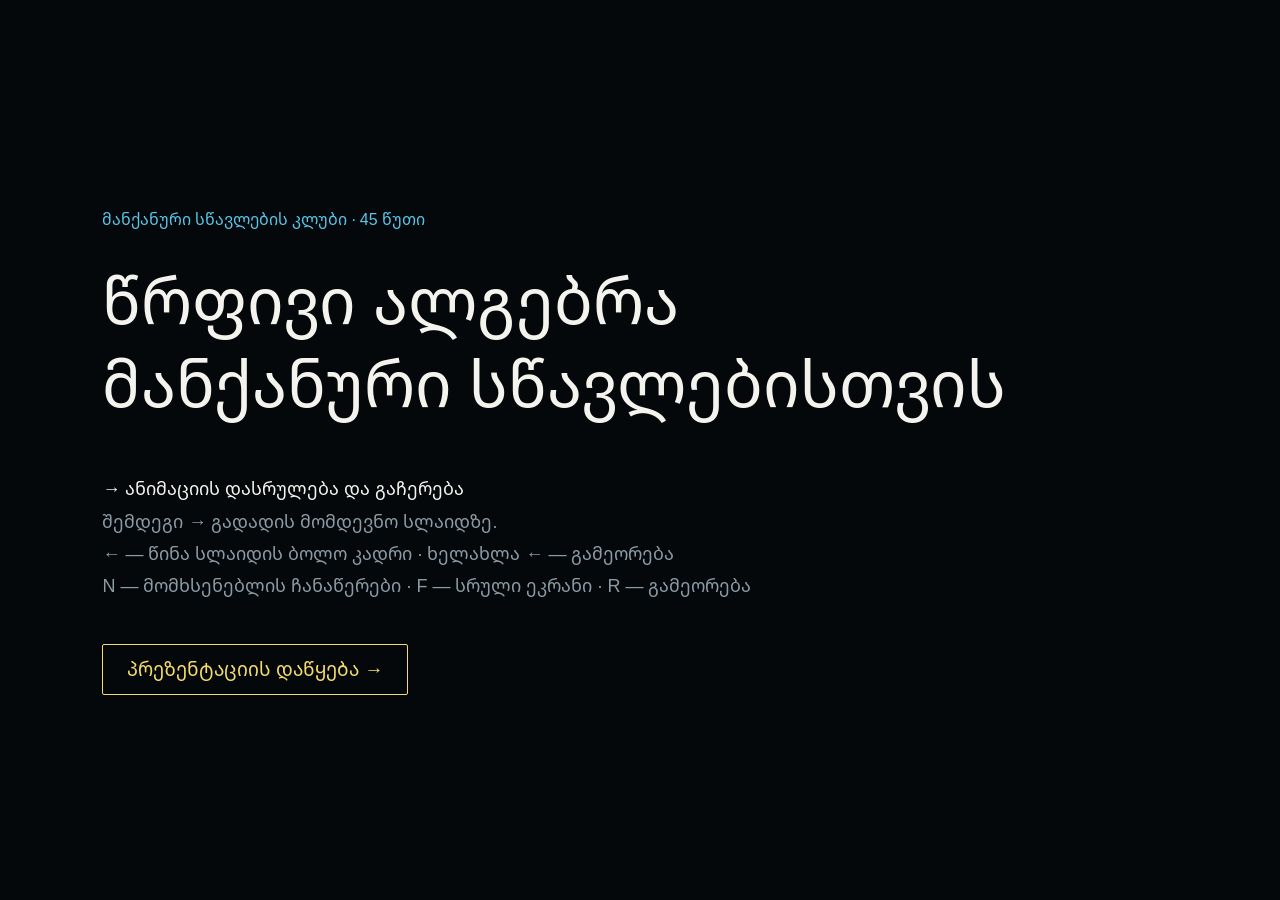
<file: index.html>
<!DOCTYPE html>

<html lang="ka">
<head>
<meta charset="utf-8"/>
<meta content="width=device-width, initial-scale=1.0, maximum-scale=1.0, user-scalable=no" name="viewport"/>
<title>წრფივი ალგებრა — მანქანური სწავლების კლუბი</title>
<link href="index_assets\reveal.css" rel="stylesheet"/>
<link href="index_assets\black.css" rel="stylesheet"/>
<!-- Theme used for syntax highlighting of code -->
<!-- <link rel="stylesheet" href="lib/css/zenburn.css"> -->
<link href="index_assets\zenburn.css" rel="stylesheet"/>
<!-- <link rel="stylesheet" href="index.css"> -->
<link href="slides.css" rel="stylesheet"/>
</head>
<body>
<div class="reveal">
<div class="slides">
<section data-background-color="#06090c" data-background-size="contain" data-background-video="index_assets/s00_eb77753b8aa7c3f9.mp4" data-background-video-muted="">
<aside class="notes" data-markdown="">01. წრფივი ალგებრა მანქანური სწავლებისთვის

00:00–01:00 · 60 წამი

დღეს ვნახავთ, როგორ შეიძლება კომპიუტერმა რიცხვებით აღწეროს საგანი და ამ რიცხვების მიხედვით მიიღოს გადაწყვეტილება. დაგვჭირდება მხოლოდ შეკრება, გამრავლება და კოორდინატები.

ბოლოს თავად გამოთვლით პატარა მოდელის პასუხს. ყველა მაგალითი სასწავლოა: აქ გამოყენებული ხილის მონაცემები და წესები გამოგონილია.

გააცანით ფორმატი: ჯერ ვუყურებთ მოძრაობას, შემდეგ ვჩერდებით, ვმსჯელობთ და ვცდილობთ პასუხის წინასწარ გამოცნობას.</aside>
</section>
<section data-background-color="#06090c" data-background-size="contain" data-background-video="index_assets/s01_77723923d31872c4.mp4" data-background-video-muted="">
<aside class="notes" data-markdown="">02. წესს მაგალითებიდან ვპოულობთ

01:00–02:30 · 90 წამი

წარმოიდგინეთ, რომ გვინდა ვაშლისა და მსხლის გარჩევა. პროგრამას შეგვიძლია მზა წესი მივცეთ; მანქანური სწავლებისას კი წესის რიცხვით პარამეტრებს მაგალითების დახმარებით ვარჩევთ.

სასწავლო მაგალითში გვაქვს აღწერა და სწორი პასუხი. სწავლა ამ მაგალითებზე შეცდომის შემცირებას ცდილობს. გამოყენებისას მოდელს ვაძლევთ ახალ აღწერას და ვიღებთ პროგნოზს.

კომპიუტერს არ აქვს ადამიანის მსგავსი გაგება. პასუხი შეიძლება მცდარი იყოს. ჰკითხეთ აუდიტორიას, რომელი ნიშნით არჩევენ თვითონ ამ ორ ხილს.</aside>
</section>
<section data-background-color="#06090c" data-background-size="contain" data-background-video="index_assets/s02_de90e61bc79352fb.mp4" data-background-video-muted="">
<aside class="notes" data-markdown="">03. რიცხვები აღწერს საგანს

02:30–04:00 · 90 წამი

ავირჩიოთ ორი ნიშანი: სიგანე და სიმაღლე, ორივე ერთსა და იმავე პირობით ერთეულში. ჩვენი პირველი საგნის სიგანეა 2, სიმაღლე — 3. ეს რეალური გაზომვები არ არის.

ყოველთვის ჯერ სიგანეს ჩავწერთ, შემდეგ სიმაღლეს. [2, 3] და [3, 2] სხვადასხვა აღწერაა. რიცხვებს მნიშვნელობას აძლევს ის, თუ რა გავზომეთ და რა რიგით ჩავწერეთ.

ორი ნიშანი ავირჩიეთ, რათა ნახატი სიბრტყეზე მოთავსდეს. რეალურ ამოცანაში შეიძლება ასობით ან ათასობით ნიშანი გვქონდეს.</aside>
</section>
<section data-background-color="#06090c" data-background-size="contain" data-background-video="index_assets/s03_de90e61bc79352fb.mp4" data-background-video-muted="">
<aside class="notes" data-markdown="">04. ვექტორი აერთიანებს კოორდინატებს

04:00–05:30 · 90 წამი

ვექტორს აქ რიცხვების დალაგებული სიის სახით ვიყენებთ. ორი რიცხვი გვაძლევს სიბრტყეზე წერტილის კოორდინატებს. საწყისიდან ამ წერტილამდე დახატული ისარი იმავე ვექტორს აჩვენებს.

გაჰყევით მოძრაობას: ორი ნაბიჯი მარჯვნივ, სამი ზემოთ. მეორე კოორდინატი არ ნიშნავს მეორე ცალკე წერტილს. ორივე ერთად აღწერს ერთ საგანს.

აღნიშნეთ, რომ მონაცემის ვექტორი ფიზიკურ მოძრაობას არ მოითხოვს. ისარი გვეხმარება რიცხვების ურთიერთობის დანახვაში. სთხოვეთ მოსწავლეს ახსნას, სად იქნებოდა (3,2).</aside>
</section>
<section data-background-color="#06090c" data-background-size="contain" data-background-video="index_assets/s04_8d88b0ad3989df64.mp4" data-background-video-muted="">
<aside class="notes" data-markdown="">05. შეკრება აერთიანებს გადაადგილებებს

05:30–07:00 · 90 წამი

ჯერ ავიღოთ (2,1), შემდეგ (1,2). მეორე ისარი შეგვიძლია გადავიტანოთ პირველის ბოლოში: მისი სიგრძე და მიმართულება უცვლელია.

საბოლოო წერტილი არის (3,3). კოორდინატებით ვკრებთ შესაბამის რიცხვებს: 2+1 და 1+2. ისრების ნახატი და რიცხვების მოქმედება ერთსა და იმავეს გვიყვება.

ხილის ორი აღწერის ჯამი ახალ რეალურ ხილს ავტომატურად არ ნიშნავს. ეს მათემატიკური მოქმედებაა; მისი პრაქტიკული მნიშვნელობა ამოცანაზეა დამოკიდებული. ჰკითხეთ, შეიცვლება თუ არა ჯამი რიგის შეცვლით.</aside>
</section>
<section data-background-color="#06090c" data-background-size="contain" data-background-video="index_assets/s05_b35dde5188929e82.mp4" data-background-video-muted="">
<aside class="notes" data-markdown="">06. რიცხვი ცვლის ვექტორის მასშტაბს

07:00–08:30 · 90 წამი

როდესაც ვექტორს 2-ზე ვამრავლებთ, ორივე კოორდინატს ვაორმაგებთ. ისარი იმავე მიმართულებით რჩება და ორჯერ გრძელდება.

ნახევარზე გამრავლება ამოკლებს, უარყოფით რიცხვზე გამრავლება მიმართულებასაც აბრუნებს. ნულზე გამრავლებით მივიღებთ ნულოვან ვექტორს.

უარყოფითი სიგანე ხილის გაზომვას ვერ აღწერს, მაგრამ უარყოფითი კოორდინატები ზოგად ვექტორულ სივრცეში სრულიად დასაშვებია. მაგალითად, მათ შეუძლიათ საშუალოდან გადახრა აღწერონ.</aside>
</section>
<section data-background-color="#06090c" data-background-size="contain" data-background-video="index_assets/s06_eb77753b8aa7c3f9.mp4" data-background-video-muted="">
<aside class="notes" data-markdown="">07. სად მიგვიყვანს ორი მიმართულება?

08:30–10:30 · 120 წამი

20 წამი დაუთმეთ პირობის წაკითხვას. პირველი ისარი ერთი ნაბიჯია მარჯვნივ, მეორე — ერთი ნაბიჯი ზემოთ. პირველი ორჯერ გვჭირდება, მეორე — სამჯერ.

მიეცით 40 წამი ინდივიდუალური ფიქრისთვის და 30 წამი მეზობელთან შედარებისთვის. სთხოვეთ პასუხი როგორც წყვილით, ისე პატარა ნახატით.

ბოლო 30 წამში მოისმინეთ ორი განსხვავებული ახსნა. პასუხი ჯერ არ გაამხილოთ. გავრცელებული შეცდომაა მხოლოდ რიცხვების შეკრება და პასუხად 5-ის დაწერა.

კითხვა: რა ვექტორს მივიღებთ?

პასუხი: (2, 3)</aside>
</section>
<section data-background-color="#06090c" data-background-size="contain" data-background-video="index_assets/s07_eb77753b8aa7c3f9.mp4" data-background-video-muted="">
<aside class="notes" data-markdown="">08. საბაზისო ვექტორები

10:30–11:30 · 60 წამი

პასუხია (2,3). პირველი მიმართულება გვაძლევს ჰორიზონტალურ ნაწილს, მეორე — ვერტიკალურს. ამ ორი ისრის რიცხვებზე გამრავლებითა და შეკრებით სიბრტყის ნებისმიერ წერტილამდე მივალთ.

მათ სტანდარტული ბაზისის ვექტორები ეწოდება: e₁=(1,0), e₂=(0,1). სახელის დაზეპირება აუცილებელი არ არის; მთავარი ისაა, რომ ორი დამოუკიდებელი მიმართულებით ყველა ვექტორი ავაწყოთ.

ეს ხიდია მატრიცისკენ: თუ ვიცით, სად მიდის თითოეული საბაზისო ისარი, მალე ნებისმიერი ვექტორის ახალ მდებარეობასაც ვიპოვით.</aside>
</section>
<section data-background-color="#06090c" data-background-size="contain" data-background-video="index_assets/s08_8d88b0ad3989df64.mp4" data-background-video-muted="">
<aside class="notes" data-markdown="">09. ერთი მიმართულება მხოლოდ წრფეს ფარავს

11:30–13:00 · 90 წამი

თუ მხოლოდ (1,1) გვაქვს, მისი გამრავლებით ყველა წერტილს ვერ მივწვდებით. რამდენჯერაც უნდა გავზარდოთ ან შევაბრუნოთ, ყოველთვის იმავე დიაგონალზე ვრჩებით.

მეორე ისარი (2,2) არაფერს ცვლის: ის უკვე პირველის ორმაგია. დამოუკიდებელი ახალი მიმართულება გვჭირდება, მაგალითად (1,0).

ჰკითხეთ, მივაღწევთ თუ არა (2,1)-ს მხოლოდ (1,1)-ის გამრავლებით. აქ არ გვჭირდება ფორმალური თეორემა: ნახატზე ჩანს, რომ პირველი ორი კოორდინატი ყოველთვის ტოლი იქნება.</aside>
</section>
<section data-background-color="#06090c" data-background-size="contain" data-background-video="index_assets/s09_de90e61bc79352fb.mp4" data-background-video-muted="">
<aside class="notes" data-markdown="">10. მატრიცა გარდაქმნის ვექტორს

13:00–14:30 · 90 წამი

მატრიცა რიცხვების მართკუთხა ცხრილია. ამ მაგალითში ის წესს აღწერს: პირველი კოორდინატი გააორმაგე, მეორე უცვლელი დატოვე.

თუ შეყვანაა (1,2), პასუხია (2,2). ეს არ არის ორივე რიცხვის გაორმაგება. ჰორიზონტალური მიმართულება იჭიმება, ვერტიკალური უცვლელი რჩება.

მატრიცები მონაცემების შესანახადაც გამოიყენება, მაგრამ ახლა ყურადღებას მათ მოქმედებაზე ვამახვილებთ. მომდევნო ნახატზე მთელ ბადეს ერთად გარდავქმნით.</aside>
</section>
<section data-background-color="#06090c" data-background-size="contain" data-background-video="index_assets/s10_bfbf7d4895f90d70.mp4" data-background-video-muted="">
<aside class="notes" data-markdown="">11. ერთი წესი მოქმედებს მთელ სიბრტყეზე

14:30–16:00 · 90 წამი

ყოველი წერტილის პირველი კოორდინატი ორმაგდება. ამიტომ ვერტიკალური ბადის ხაზები ერთმანეთს შორდება, ჰორიზონტალური დონეები კი იმავე სიმაღლეზე რჩება.

გააჩერეთ ბოლო კადრი და შეადარეთ რამდენიმე წერტილი. საწყისი (0,0) ისევ საწყისია. სწორი ხაზები სწორ ხაზებად რჩება.

წრფივი გარდაქმნა ინარჩუნებს შეკრებასა და რიცხვზე გამრავლებას: ჯერ შეკრება და შემდეგ გარდაქმნა იმავე შედეგს გვაძლევს, რასაც ცალ-ცალკე გარდაქმნა და შეკრება. მხოლოდ ხაზების სისწორე სრული განსაზღვრება არ არის.

ჰკითხეთ: ყველა ისრის სიგრძე ორმაგდება? ვერტიკალური ისარი გვაძლევს საწინააღმდეგო მაგალითს.

ფორმალური ჩანაწერია T(u+v)=T(u)+T(v) და T(cu)=cT(u), ყველა u,v ვექტორისა და c რიცხვისთვის. ეს ორი პირობა განსაზღვრავს წრფივობას; კერძოდ T(0)=0.</aside>
</section>
<section data-background-color="#06090c" data-background-size="contain" data-background-video="index_assets/s11_c59ee256adf2c873.mp4" data-background-video-muted="">
<aside class="notes" data-markdown="">12. სვეტები გვიჩვენებს ახალ მიმართულებებს

16:00–17:30 · 90 წამი

ახლა სხვა მატრიცა გვაქვს: პირველი სვეტია (1,0), მეორე — (1,1). პირველი გვეუბნება, სად გადავა e₁, მეორე — სად გადავა e₂.

ვექტორი (2,1) ნიშნავს ორ პირველ და ერთ მეორე საბაზისო მიმართულებას. გარდაქმნის შემდეგაც ორი პირველი ახალი ისარი და ერთი მეორე ახალი ისარი უნდა ავიღოთ.

გამოდის 2(1,0)+(1,1)=(3,1). ეს მატრიცა-ვექტორის გამრავლების გეომეტრიული აზრია. თითოეული სვეტი შესატანია, ხოლო შეყვანის კოორდინატები მათ რაოდენობას განსაზღვრავს.

გაიმეორეთ ანიმაცია ერთხელ და ამჯერად მოსწავლეებს სთხოვეთ თქვან, რომელი ისარი სად მიდის.</aside>
</section>
<section data-background-color="#06090c" data-background-size="contain" data-background-video="index_assets/s12_bfbf7d4895f90d70.mp4" data-background-video-muted="">
<aside class="notes" data-markdown="">13. სად აღმოჩნდება ეს ვექტორი?

17:30–19:00 · 90 წამი

პირველი 20 წამი დაუთმეთ იმას, თუ რომელი რიცხვებია პირველ და მეორე სვეტში. სთხოვეთ, სვეტი სტრიქონში არ აერიოთ.

შემდეგ 40 წამი მისცეთ გამოსათვლელად: ერთხელ პირველი სვეტი, ორჯერ მეორე. სურვილისამებრ გამოიყენონ ბადე და ისრები.

ბოლო 30 წამი მოისმინეთ ახსნა. სწორი შედეგის გარდა გვაინტერესებს გზა: რატომ გამრავლდა მეორე სვეტი ორზე? პასუხი შემდეგ კადრზეა.

კითხვა: სად გადავა (1,2)?

პასუხი: (3,2)</aside>
</section>
<section data-background-color="#06090c" data-background-size="contain" data-background-video="index_assets/s13_eb77753b8aa7c3f9.mp4" data-background-video-muted="">
<aside class="notes" data-markdown="">14. პასუხს სვეტების კომბინაცია გვაძლევს

19:00–20:00 · 60 წამი

პირველი სვეტის ერთი ასლი არის (1,0), მეორის ორი ასლი — (2,2). მათი ჯამია (3,2).

სტრიქონებით იგივე პასუხს მივიღებთ: პირველი კომპონენტია 1×1+1×2=3; მეორე — 0×1+1×2=2.

შეადარეთ ორი გზა. სვეტები გვაჩვენებს, როგორ ვაწყობთ გამოსავალ ვექტორს, ხოლო სტრიქონები — როგორ ვითვლით მის თითოეულ კომპონენტს.</aside>
</section>
<section data-background-color="#06090c" data-background-size="contain" data-background-video="index_assets/s14_77723923d31872c4.mp4" data-background-video-muted="">
<aside class="notes" data-markdown="">15. მოქმედებების რიგი ცვლის შედეგს

20:00–21:30 · 90 წამი

ავიღოთ x=(1,0). A ჰორიზონტალურ კოორდინატს აორმაგებს, B კი 90 გრადუსით საათის ისრის საწინააღმდეგოდ აბრუნებს.

ჯერ A: (1,0) ხდება (2,0); შემდეგ B: მივიღებთ (0,2). პირიქით, ჯერ B გვაძლევს (0,1)-ს, რომელსაც ჰორიზონტალური გაჭიმვა აღარ ცვლის.

ამიტომ B(Ax) და A(Bx) ზოგადად სხვადასხვა პასუხია. BA ჩანაწერში მარჯვნივ მდგომი მოქმედება პირველად სრულდება. დღეს მთლიანი მატრიცების გამრავლებას არ გამოვითვლით.

აქ ნაჩვენებია კონკრეტული საწინააღმდეგო მაგალითი. ეს არ ნიშნავს, რომ ნებისმიერი ორი მატრიცის რიგის შეცვლა ყოველთვის სხვადასხვა შედეგს იძლევა.</aside>
</section>
<section data-background-color="#06090c" data-background-size="contain" data-background-video="index_assets/s15_8d88b0ad3989df64.mp4" data-background-video-muted="">
<aside class="notes" data-markdown="">16. ორი ვექტორიდან ვიღებთ ერთ ქულას

21:30–23:30 · 120 წამი

ვექტორების სკალარული ნამრავლი ასე ითვლება: შესაბამის კომპონენტებს ვამრავლებთ და შედეგებს ვკრებთ. პასუხი ერთი რიცხვია.

ავიღოთ w=(2,−1) და x=(3,1). პირველი წვლილია 6, მეორე — −1. ჯამი არის 5. უარყოფითი წონა შესაბამისი ნიშნის წვლილს ამცირებს.

მანქანურ სწავლაში x აღწერს მაგალითს, w კი შეიცავს წონებს. წონა აჩვენებს, როგორ მოქმედებს კონკრეტული ნიშანი ქულაზე, როცა სხვა ნიშნები უცვლელია.

სთხოვეთ აუდიტორიას გამოთვალოს იგივე წონებით x=(1,3). პასუხია −1. აღნიშნეთ, რომ ქულა თავისთავად ალბათობა არ არის.</aside>
</section>
<section data-background-color="#06090c" data-background-size="contain" data-background-video="index_assets/s16_f24c231656a8ea8b.mp4" data-background-video-muted="">
<aside class="notes" data-markdown="">17. პროექციას აქვს სიდიდე და ნიშანი

23:30–25:00 · 90 წამი

ამჯერად w=(1,0), ანუ ერთეულოვანი ჰორიზონტალური ისარი. მისი სკალარული ნამრავლი x-თან უბრალოდ x-ის ჰორიზონტალურ კომპონენტს გვაძლევს.

წყვეტილი ხაზი აჩვენებს პროექციას: x=(2,1)-ისთვის პასუხია 2. x=(0,2)-ისთვის ნული, ხოლო x=(−2,1)-ისთვის −2.

ზოგადად სკალარული ნამრავლი დამოკიდებულია მიმართულებაზეც და სიგრძეებზეც. მხოლოდ ერთეულოვანი w-ის შემთხვევაში უდრის იგი მიმართულებიან პროექციის სიგრძეს. ამიტომ დიდი ქულა ყოველთვის უფრო მსგავს მიმართულებას არ ნიშნავს.

ჰკითხეთ, რატომ ქრება ვერტიკალური კომპონენტის წვლილი ამ კონკრეტულ მაგალითში.</aside>
</section>
<section data-background-color="#06090c" data-background-size="contain" data-background-video="index_assets/s17_bfbf7d4895f90d70.mp4" data-background-video-muted="">
<aside class="notes" data-markdown="">18. ქულა გვაძლევს კატეგორიას

25:00–26:30 · 90 წამი

დავუბრუნდეთ ხილს. ავიღოთ წონები w=(1,−1) და b=0. ქულა სიგანისა და სიმაღლის სხვაობაა. ჩვენი გამოგონილი წესი ამბობს: s≥0 — ვაშლი; s&lt;0 — მსხალი.

აქ წესს ხელით ვირჩევთ, რათა მოქმედება გასაგები იყოს. ეს ჯერ ნასწავლი კლასიფიკატორი არ არის. რეალურ სწავლაში პარამეტრების შერჩევა მონაცემებს უნდა დაეყრდნოს.

კლასიფიკაცია ნიშნავს კატეგორიის არჩევას. არც ეს ორი ნიშანი და არც ეს ხაზი ყველა რეალურ ხილს საიმედოდ ვერ გაარჩევს. შეგვიძლია გვქონდეს მაღალი ვაშლი ან განიერი მსხალი.

გამოთვალეთ (3,2): ქულაა 1, ამიტომ წესი ირჩევს ვაშლს. (2,3)-ისთვის ქულაა −1 და პასუხია მსხალი.</aside>
</section>
<section data-background-color="#06090c" data-background-size="contain" data-background-video="index_assets/s18_8d88b0ad3989df64.mp4" data-background-video-muted="">
<aside class="notes" data-markdown="">19. ნულოვანი ქულა ქმნის საზღვარს

26:30–28:00 · 90 წამი

წესის პასუხი იქ იცვლება, სადაც ქულა ნულია. ჩვენი მაგალითისთვის x₁−x₂=0, ანუ x₁=x₂. ეს დიაგონალური წრფეა.

ხაზის ქვემოთ სიგანე მეტია სიმაღლეზე და ქულა დადებითია. ზემოთ ქულა უარყოფითია. თვითონ ხაზზე ჩვენი შეთანხმებით ვაშლს ვირჩევთ.

ჰკითხეთ, შეიცვლება თუ არა პასუხი, როცა წერტილი იმავე მხარეს მოძრაობს. ქულის სიდიდე შეიცვლება, მაგრამ კატეგორია აუცილებელი არ არის შეიცვალოს.</aside>
</section>
<section data-background-color="#06090c" data-background-size="contain" data-background-video="index_assets/s19_de90e61bc79352fb.mp4" data-background-video-muted="">
<aside class="notes" data-markdown="">20. თავისუფალი წევრი წევს საზღვარს

28:00–29:30 · 90 წამი

b-ს თავისუფალი წევრი, ან bias, ეწოდება. თუ b=1, ნულოვანი ქულის საზღვარია x₂=x₁+1. მისი დახრილობა უცვლელია, მდებარეობა კი იცვლება.

წონები საზღვრის მიმართულებას უკავშირდება, თავისუფალი წევრი კი მის გადაწევას. აჩვენეთ წერტილი, რომლის პასუხიც ამ გადაწევამ შეცვალა.

ზუსტი მათემატიკური ტერმინით Wx+b არის აფინური გარდაქმნა; b=0-ის შემთხვევაში წრფივია. მანქანურ სწავლაში ასეთ მოდელებს ხშირად მაინც წრფივ მოდელებს უწოდებენ. ტერმინის განსხვავება აღნიშნეთ მოკლედ.</aside>
</section>
<section data-background-color="#06090c" data-background-size="contain" data-background-video="index_assets/s20_595893735ee1ddb6.mp4" data-background-video-muted="">
<aside class="notes" data-markdown="">21. მატრიცა ითვლის რამდენიმე ქულას

29:30–31:00 · 90 წამი

მატრიცის თითოეული სტრიქონი შეიძლება ცალკე წონის ვექტორი იყოს. პირველი სტრიქონი იყოს (1,−1), მეორე — (−1,1).

შეყვანისთვის (4,1) პირველი ქულაა 3, მეორე — −3. Wx ერთდროულად გვაძლევს ორივე სკალარულ ნამრავლს.

ამ მაგალითში უფრო დიდ ქულას ვირჩევთ. ეს ქულები ალბათობები არ არის და მათი ჯამი 1 არ უნდა იყოს. მატრიცა არის მრავალი მსგავსი გამოთვლის შეკრული ჩანაწერი.</aside>
</section>
<section data-background-color="#06090c" data-background-size="contain" data-background-video="index_assets/s21_de90e61bc79352fb.mp4" data-background-video-muted="">
<aside class="notes" data-markdown="">22. სტრიქონები სხვადასხვა მაგალითია

31:00–32:30 · 90 წამი

სამი მაგალითის ვექტორები X-ში სტრიქონებად ჩავწეროთ: (3,1), (1,3), (2,2). სამი სტრიქონი ნიშნავს სამ მაგალითს, ორი სვეტი — ორ ნიშანს.

აქ თითოეული x სტრიქონადაა შენახული. ამიტომ ქულების ცხრილს ვწერთ XWᵀ. ზედა T ნიშნავს ტრანსპონირებას: სტრიქონები და სვეტები ადგილებს ცვლიან.

შედეგი არის სამი სტრიქონი და ორი ქულა თითო სტრიქონში: (2,−2), (−2,2), (0,0). ტოლი ქულებისთვის ცალკე შეთანხმება გვჭირდება.

ამ ეტაპზე მთავარი ფორმაა: შიდა ზომები უნდა ემთხვეოდეს. ნუ მოსთხოვთ მთლიანი წესის დაზეპირებას.

ამ სპეციალურ მაგალითში W სიმეტრიულია, ამიტომ Wᵀ=W და ჩანაწერში რიცხვები არ იცვლება. ზოგადი მატრიცისთვის ტრანსპონირება ნამდვილად ცვლის სტრიქონებსა და სვეტებს.</aside>
</section>
<section data-background-color="#06090c" data-background-size="contain" data-background-video="index_assets/s22_77723923d31872c4.mp4" data-background-video-muted="">
<aside class="notes" data-markdown="">23. სწავლისას ვცვლით პარამეტრებს

32:30–34:30 · 120 წამი

დასაწყისში მოდელს შეიძლება ცუდი წონები ჰქონდეს. ვადარებთ მის პასუხებს ცნობილ კატეგორიებს და ვიღებთ შეცდომის საზომს. მერე პარამეტრებს ვცვლით.

ანიმაციაში საზღვარი წინასწარ შერჩეული ნაბიჯებით მოძრაობს; ეს სასწავლო დემონსტრაციაა და არა აქ გაშვებული ოპტიმიზაციის ალგორითმი.

რეალური ალგორითმი იყენებს დანაკარგის ფუნქციას და მისი შემცირების წესს. დღეს არც წარმოებული გვჭირდება, არც კონკრეტული ოპტიმიზატორის ფორმულა.

ცვლილება ყოველთვის გაუმჯობესებას არ იძლევა. ხელახლა უნდა გავზომოთ შედეგი. სთხოვეთ მოსწავლეებს მიუთითონ, რომელი წერტილის პასუხი შეიცვალა და რატომ.</aside>
</section>
<section data-background-color="#06090c" data-background-size="contain" data-background-video="index_assets/s23_b35dde5188929e82.mp4" data-background-video-muted="">
<aside class="notes" data-markdown="">24. შეცდომის კვადრატი ზომავს აცდენას

34:30–36:00 · 90 წამი

ერთი წუთით კატეგორიებიდან რიცხვის პროგნოზზე გადავიდეთ. მაგალითად, შეიძლება ვცდილობდეთ ნივთის მასის პროგნოზს. ორი სწორი პასუხი იყოს 3 და 3; პროგნოზები — 2 და 5.

შეცდომებია −1 და 2. მათი კვადრატებია 1 და 4, საშუალო კი 2.5. ასე დიდ შეცდომას მეტი წვლილი აქვს, ხოლო დადებითი და უარყოფითი შეცდომები ერთმანეთს არ აუქმებს.

ეს საშუალო კვადრატული შეცდომაა, რიცხვითი პროგნოზის გავრცელებული საზომი. კლასიფიკაციისთვის ხშირად სხვა დანაკარგს იყენებენ. ჩვენი წინა კლასიფიკატორისთვის მას ავტომატურად არ ვირჩევთ.

ნახატზე თეთრი წერტილი სწორი მნიშვნელობაა, ცისფერი — პროგნოზი. კვადრატების გვერდების შეფარდება 1:2-ია, ამიტომ ფართობების შეფარდება 1:4 გამოდის.</aside>
</section>
<section data-background-color="#06090c" data-background-size="contain" data-background-video="index_assets/s24_b35dde5188929e82.mp4" data-background-video-muted="">
<aside class="notes" data-markdown="">25. ახალი მაგალითები ამოწმებს წესს

36:00–37:30 · 90 წამი

თუ მოდელმა ნანახ მაგალითებზე კარგი პასუხი მოგვცა, ეს ჯერ არ ნიშნავს, რომ ახალ შემთხვევებზეც კარგად იმუშავებს. შეიძლება შემთხვევითი თავისებურებები დაიმახსოვრა.

ამიტომ მაგალითების ნაწილს სწავლისგან ცალკე ვინახავთ და შედეგს მათზეც ვამოწმებთ. მოდელს სწავლისას ამ პასუხებზე წვდომა არ უნდა ჰქონდეს.

მონაცემები რეალურ ამოცანას უნდა ჰგავდეს. მხოლოდ პატარა ვაშლებზე სწავლა და მხოლოდ დიდ ვაშლებზე გამოყენება შეიძლება პრობლემური იყოს.

ჰკითხეთ: რატომ არ კმარა ტესტის სწორი პასუხების დამახსოვრება იმის დასამტკიცებლად, რომ თემა გავიგეთ? ანალოგია მოკლედ დააკავშირეთ მოდელთან.</aside>
</section>
<section data-background-color="#06090c" data-background-size="contain" data-background-video="index_assets/s25_652f167f837c87de.mp4" data-background-video-muted="">
<aside class="notes" data-markdown="">26. ქსელის ფენა აერთიანებს წონიან ჯამებს

37:30–39:00 · 90 წამი

ნეირონული ქსელის სახელმა არ შეგვაშინოს. ერთ ფენაში რამდენიმე შეწონილი ჯამი გამოითვლება. თითოეულ მათგანს თავისი წონები და თავისუფალი წევრი აქვს.

ორი შეყვანისა და სამი გამოსავლისთვის W არის 3×2 მატრიცა, b კი სამი რიცხვის ვექტორი. აქ ხაზები გამრავლების კავშირებს აღნიშნავს.

ჩვენს მაგალითში x=(2,1), მატრიცის სტრიქონებია (1,0), (0,1), (1,−1), ხოლო b=0. შედეგია (2,1,1). ეს ბიოლოგიური ტვინის ზუსტი მოდელი არ არის.

პირველი დიდი ქსელი მხოლოდ სტრუქტურის სქემაა: ფერები და წრის შევსება გაზომილი ალბათობები არ არის. შემდეგ კადრზე ზუსტად გამოთვლილ 2→3 მაგალითზე გადავდივართ. გამოტოვებული კავშირების წონა ნულია; მწვანე კავშირია +1, წითელი −1.</aside>
</section>
<section data-background-color="#06090c" data-background-size="contain" data-background-video="index_assets/s26_8d88b0ad3989df64.mp4" data-background-video-muted="">
<aside class="notes" data-markdown="">27. ReLU ნულავს უარყოფით მნიშვნელობებს

39:00–40:30 · 90 წამი

ხშირად ფენის შემდეგ არაწრფივ მოქმედებას ვასრულებთ. ReLU უარყოფით რიცხვს ნულით ცვლის, დადებითს კი უცვლელად ტოვებს.

თუ გვაქვს (−2,1,3), შედეგია (0,1,3). გრაფიკს ნულთან კუთხე აქვს. ეს არ არის ერთი სწორი ხაზი მთელ სიბრტყეზე.

მხოლოდ აფინური ფენების ერთმანეთზე მიყოლება ისევ ერთ აფინურ მოქმედებად შეიკვრება. არაწრფივი აქტივაციები ქსელს უფრო რთული დამოკიდებულებების აღწერის საშუალებას აძლევს.

დღეს ქსელს არ ვწვრთნით. მიზანია ამოვიცნოთ ნაცნობი ნაწილი: ვექტორი, მატრიცა, შეწონილი ჯამი და ახალი მარტივი ფუნქცია.</aside>
</section>
<section data-background-color="#06090c" data-background-size="contain" data-background-video="index_assets/s27_bfbf7d4895f90d70.mp4" data-background-video-muted="">
<aside class="notes" data-markdown="">28. გამოიყენეთ ყველაფერი ერთად

40:30–42:30 · 120 წამი

30 წამი დაუთმეთ პირობას: x აღწერს ხილს, წონებია (1,−1), თავისუფალი წევრი — 2. წესი ისევ s≥0-ისას ვაშლს ირჩევს.

45 წამი ინდივიდუალური მუშაობისთვის: გამოთვალეთ s; აირჩიეთ კატეგორია; თქვით, რა შეიცვლება, თუ სიმაღლე 3-დან 5-მდე გაიზრდება.

30 წამი წყვილებში პასუხების შესადარებლად და 15 წამი ხელის აწევით შესაჯამებლად. სურვილისამებრ ჰკითხეთ ძლიერ მოსწავლეებს, როგორია ახალი საზღვრის განტოლება.

კითხვა: 1. რა არის s?  2. რომელი კატეგორია?  3. თუ x=(2,5)?

პასუხი: s=1 → ვაშლი; ახალი s=−1 → მსხალი; საზღვარი x₂=x₁+2.</aside>
</section>
<section data-background-color="#06090c" data-background-size="contain" data-background-video="index_assets/s28_de90e61bc79352fb.mp4" data-background-video-muted="">
<aside class="notes" data-markdown="">29. საზღვრის გადაკვეთა ცვლის პასუხს

42:30–43:30 · 60 წამი

თავდაპირველი ქულაა 2−3+2=1, ამიტომ შეთანხმებული წესი ირჩევს ვაშლს. გაზრდილი სიმაღლისთვის მივიღებთ 2−5+2=−1-ს და პასუხია მსხალი.

თუ ვინმემ თავისუფალი წევრი ორივე კოორდინატს დაუმატა, აჩვენეთ, რომ აქ b ერთ საბოლოო ქულას ერთხელ ემატება.

ჰკითხეთ მოსწავლეებს, რისი ახსნა შეუძლიათ ახლა ნახატით. სწორი პასუხი კარგია, მაგრამ განსაკუთრებით მნიშვნელოვანია, როგორ უკავშირდება გამოთვლა საზღვრის ორ მხარეს.</aside>
</section>
<section data-background-color="#06090c" data-background-size="contain" data-background-video="index_assets/s29_b35dde5188929e82.mp4" data-background-video-muted="">
<aside class="notes" data-markdown="">30. რიცხვებიდან პროგნოზამდე

43:30–45:00 · 90 წამი

ვექტორი აღწერს მაგალითს. მატრიცა გარდაქმნის ვექტორს ან რამდენიმე ქულას ითვლის. წონები და თავისუფალი წევრი მოდელის პარამეტრებია; სწავლა მათ მონაცემების მიხედვით ცვლის.

ჩვენ ავაგეთ პატარა გამოთვლა და გავიგეთ მისი გეომეტრია. ეს მანქანური სწავლების მხოლოდ საწყისი ნაწილია. შემდეგ შეხვედრაზე შეგვიძლია რეალური მონაცემები ჩავტვირთოთ და იგივე მოქმედებები Python-ით შევასრულოთ.

ბოლო წუთი დაუთმეთ კითხვებს და გასასვლელ პასუხს: ერთ წინადადებაში ახსენით, რით განსხვავდება მონაცემის ვექტორი წონის ვექტორისგან. ორივე რიცხვების სიაა, მაგრამ სხვადასხვა როლი აქვს.</aside>
</section>
</div>
</div>
<script src="index_assets\reveal.js"></script>
<script src="index_assets\notes.js"></script>
<!-- To include plugins, see: https://revealjs.com/plugins/ -->
<script src="index_assets\markdown.js"></script>
<!-- <script src="index.js"></script> -->
<script>
      Reveal.initialize({
        /// The list of RevealJS plugins.
        plugins: [ RevealMarkdown, RevealNotes ],
        // The "normal" size of the presentation, aspect ratio will
        // be preserved when the presentation is scaled to fit different
        // resolutions. Can be specified using percentage units.
        width: '100%',
        height: '100%',
        // Factor of the display size that should remain empty around
        // the content
        margin: 0.04,
        // Bounds for smallest/largest possible scale to apply to content
        minScale: 0.2,
        maxScale: 2.0,
        // Display presentation control arrows
        controls: false,
        // Help the user learn the controls by providing hints, for example by
        // bouncing the down arrow when they first encounter a vertical slide
        controlsTutorial: true,
        // Determines where controls appear, "edges" or "bottom-right"
        controlsLayout: 'bottom-right',
        // Visibility rule for backwards navigation arrows; "faded", "hidden"
        // or "visible"
        controlsBackArrows: 'faded',
        // Display a presentation progress bar
        progress: false,
        // Display the page number of the current slide
        // - true:    Show slide number
        // - false:   Hide slide number
        //
        // Can optionally be set as a string that specifies the number formatting:
        // - "h.v":   Horizontal . vertical slide number (default)
        // - "h/v":   Horizontal / vertical slide number
        // - "c":   Flattened slide number
        // - "c/t":   Flattened slide number / total slides
        //
        // Alternatively, you can provide a function that returns the slide
        // number for the current slide. The function should take in a slide
        // object and return an array with one string [slideNumber] or
        // three strings [n1,delimiter,n2]. See #formatSlideNumber().
        slideNumber: false,
        // Can be used to limit the contexts in which the slide number appears
        // - "all":      Always show the slide number
        // - "print":    Only when printing to PDF
        // - "speaker":  Only in the speaker view
        showSlideNumber: 'all',
        // Use 1 based indexing for # links to match slide number (default is zero
        // based)
        hashOneBasedIndex: false,
        // Add the current slide number to the URL hash so that reloading the
        // page/copying the URL will return you to the same slide
        hash: false,
        // Flags if we should monitor the hash and change slides accordingly
        respondToHashChanges: false,
        // Enable support for jump-to-slide navigation shortcuts
        jumpToSlide: true,
        // Push each slide change to the browser history.  Implies `hash: true`
        history: false,
        // Enable keyboard shortcuts for navigation
        keyboard: false,
        // Optional function that blocks keyboard events when retuning false
        //
        // If you set this to 'focused', we will only capture keyboard events
        // for embedded decks when they are in focus
        keyboardCondition: null,
        // Disables the default reveal.js slide layout (scaling and centering)
        // so that you can use custom CSS layout
        disableLayout: false,
        // Enable the slide overview mode
        overview: true,
        // Vertical centering of slides
        center: true,
        // Enables touch navigation on devices with touch input
        touch: true,
        // Loop the presentation
        loop: false,
        // Change the presentation direction to be RTL
        rtl: false,
        // Changes the behavior of our navigation directions.
        //
        // "default"
        // Left/right arrow keys step between horizontal slides, up/down
        // arrow keys step between vertical slides. Space key steps through
        // all slides (both horizontal and vertical).
        //
        // "linear"
        // Removes the up/down arrows. Left/right arrows step through all
        // slides (both horizontal and vertical).
        //
        // "grid"
        // When this is enabled, stepping left/right from a vertical stack
        // to an adjacent vertical stack will land you at the same vertical
        // index.
        //
        // Consider a deck with six slides ordered in two vertical stacks:
        // 1.1    2.1
        // 1.2    2.2
        // 1.3    2.3
        //
        // If you're on slide 1.3 and navigate right, you will normally move
        // from 1.3 -> 2.1. If "grid" is used, the same navigation takes you
        // from 1.3 -> 2.3.
        navigationMode: 'default',
        // Randomizes the order of slides each time the presentation loads
        shuffle: false,
        // Turns fragments on and off globally
        fragments: true,
        // Flags whether to include the current fragment in the URL,
        // so that reloading brings you to the same fragment position
        fragmentInURL: true,
        // Flags if the presentation is running in an embedded mode,
        // i.e. contained within a limited portion of the screen
        embedded: false,
        // Flags if we should show a help overlay when the question-mark
        // key is pressed
        help: true,
        // Flags if it should be possible to pause the presentation (blackout)
        pause: true,
        // Flags if speaker notes should be visible to all viewers
        showNotes: false,
        // Global override for autolaying embedded media (video/audio/iframe)
        // - null:   Media will only autoplay if data-autoplay is present
        // - true:   All media will autoplay, regardless of individual setting
        // - false:  No media will autoplay, regardless of individual setting
        autoPlayMedia: false,
        // Global override for preloading lazy-loaded iframes
        // - null:   Iframes with data-src AND data-preload will be loaded when within
        //           the viewDistance, iframes with only data-src will be loaded when visible
        // - true:   All iframes with data-src will be loaded when within the viewDistance
        // - false:  All iframes with data-src will be loaded only when visible
        preloadIframes: null,
        // Can be used to globally disable auto-animation
        autoAnimate: true,
        // Optionally provide a custom element matcher that will be
        // used to dictate which elements we can animate between.
        autoAnimateMatcher: null,
        // Default settings for our auto-animate transitions, can be
        // overridden per-slide or per-element via data arguments
        autoAnimateEasing: 'ease',
        autoAnimateDuration: 1.0,
        autoAnimateUnmatched: true,
        // CSS properties that can be auto-animated. Position & scale
        // is matched separately so there's no need to include styles
        // like top/right/bottom/left, width/height or margin.
        autoAnimateStyles: ['opacity', 'color', 'background-color', 'padding', 'font-size', 'line-height', 'letter-spacing', 'border-width', 'border-color', 'border-radius', 'outline', 'outline-offset'],
        // Controls automatic progression to the next slide
        // - 0:      Auto-sliding only happens if the data-autoslide HTML attribute
        //           is present on the current slide or fragment
        // - 1+:     All slides will progress automatically at the given interval
        // - false:  No auto-sliding, even if data-autoslide is present
        autoSlide: 0,
        // Stop auto-sliding after user input
        autoSlideStoppable: true,
        // Use this method for navigation when auto-sliding (defaults to navigateNext)
        autoSlideMethod: null,
        // Specify the average time in seconds that you think you will spend
        // presenting each slide. This is used to show a pacing timer in the
        // speaker view
        defaultTiming: null,
        // Enable slide navigation via mouse wheel
        mouseWheel: false,
        // Opens links in an iframe preview overlay
        // Add `data-preview-link` and `data-preview-link="false"` to customize each link
        // individually
        previewLinks: false,
        // Exposes the reveal.js API through window.postMessage
        postMessage: true,
        // Dispatches all reveal.js events to the parent window through postMessage
        postMessageEvents: false,
        // Focuses body when page changes visibility to ensure keyboard shortcuts work
        focusBodyOnPageVisibilityChange: true,
        // Transition style
        transition: 'none', // none/fade/slide/convex/concave/zoom
        // Transition speed
        transitionSpeed: 'default', // default/fast/slow
        // Transition style for full page slide backgrounds
        backgroundTransition: 'none', // none/fade/slide/convex/concave/zoom
        // The maximum number of pages a single slide can expand onto when printing
        // to PDF, unlimited by default
        pdfMaxPagesPerSlide: Number.POSITIVE_INFINITY,
        // Prints each fragment on a separate slide
        pdfSeparateFragments: true,
        // Offset used to reduce the height of content within exported PDF pages.
        // This exists to account for environment differences based on how you
        // print to PDF. CLI printing options, like phantomjs and wkpdf, can end
        // on precisely the total height of the document whereas in-browser
        // printing has to end one pixel before.
        pdfPageHeightOffset: -1,
        // Number of slides away from the current that are visible
        viewDistance: 3,
        // Number of slides away from the current that are visible on mobile
        // devices. It is advisable to set this to a lower number than
        // viewDistance in order to save resources.
        mobileViewDistance: 2,
        // The display mode that will be used to show slides
        display: 'block',
        // Hide cursor if inactive
        hideInactiveCursor: true,
        // Time before the cursor is hidden (in ms)
        hideCursorTime: 5000
      });
      // Override SPACE to play / pause the video
      Reveal.addKeyBinding(
        {
          keyCode: 32,
          key: 'SPACE',
          description: 'Play / pause video'
        },
        () => {
          var currentVideos = Reveal.getCurrentSlide().slideBackgroundContentElement.getElementsByTagName("video");
          if (currentVideos.length > 0) {
            if (currentVideos[0].paused == true) currentVideos[0].play();
            else currentVideos[0].pause();
          } else {
            Reveal.next();
          }
        }
      );
    </script>
<img alt="ანიმაციის საწყისი კადრი" id="loading-frame" src="openings/01.jpg"/>
<div id="welcome"><p class="eyebrow">მანქანური სწავლების კლუბი · 45 წუთი</p>
<h1>წრფივი ალგებრა<br/>მანქანური სწავლებისთვის</h1>
<p><strong>→ ანიმაციის დასრულება და გაჩერება</strong><br/>შემდეგი → გადადის მომდევნო სლაიდზე.<br/>← — წინა სლაიდის ბოლო კადრი · ხელახლა ← — გამეორება<br/>N — მომხსენებლის ჩანაწერები · F — სრული ეკრანი · R — გამეორება</p>
<button id="start">პრეზენტაციის დაწყება →</button></div>
<nav aria-label="პრეზენტაციის მართვა" id="toolbar">
<span id="position">01 / 30</span><select aria-label="სლაიდის არჩევა" id="jump"></select>
<button aria-label="წინა სლაიდი" id="back">←</button><button id="forward">დასრულება →</button>
<button id="pause">პაუზა P</button><button id="replay">გამეორება R</button>
<button id="notes">ჩანაწერები N</button><button id="full">სრული ეკრანი F</button>
</nav><p id="notice" role="status"></p>
<script src="lesson-data.js"></script><script src="slides-controls.js"></script>
</body>
</html>
</file>
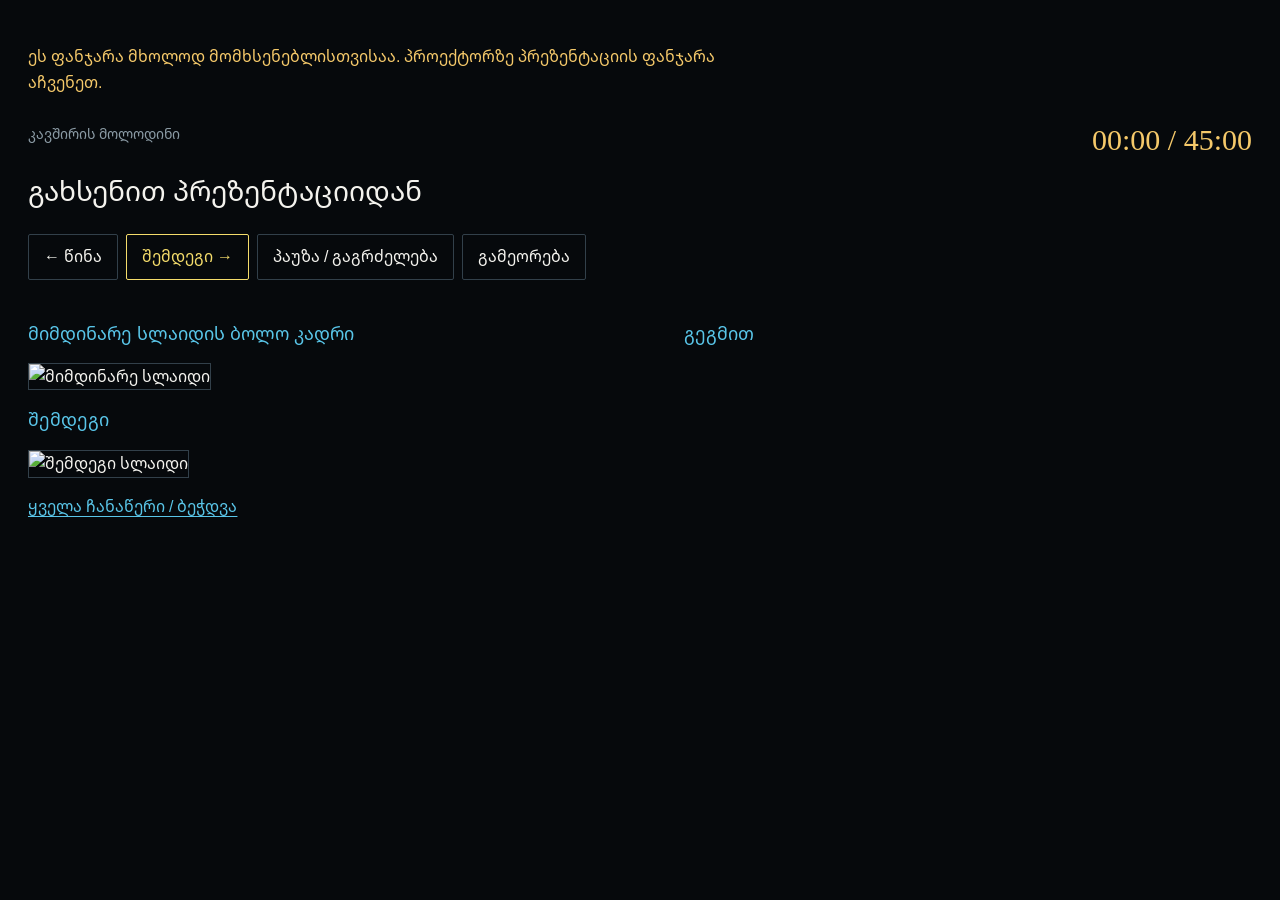
<file: presenter.html>
<!doctype html><html lang="ka"><head><meta charset="utf-8"><meta name="viewport" content="width=device-width,initial-scale=1"><title>მომხსენებლის ფანჯარა</title><link rel="stylesheet" href="presenter.css"><style>
@font-face{font-family:Georgian;src:url(fonts/NotoSansGeorgian-Regular.ttf)}body,button{font-family:Georgian,"Segoe UI",sans-serif}main{max-width:1300px}h1{font-size:28px}.grid{display:grid;grid-template-columns:1.1fr 1fr;gap:32px}img{width:100%;border:1px solid var(--line)}h2{font-size:18px;color:var(--cyan);font-weight:500}#notes p{font-size:19px;line-height:1.9}.time{font:30px "Segoe UI";color:#f5c96a}#nextTitle{color:var(--muted)}#answer{color:#86dfb5}.banner{padding:12px 0;color:#f5c96a}@media(max-width:800px){.grid{grid-template-columns:1fr}}
</style></head><body><main><p class="banner">ეს ფანჯარა მხოლოდ მომხსენებლისთვისაა. პროექტორზე პრეზენტაციის ფანჯარა აჩვენეთ.</p><header class="top"><span id="position">კავშირის მოლოდინი</span><span class="time" id="timer">00:00 / 45:00</span></header><h1 id="title">გახსენით პრეზენტაციიდან</h1>
<div class="controls"><button data-command="prev">← წინა</button><button data-command="next" class="primary">შემდეგი →</button><button data-command="toggle">პაუზა / გაგრძელება</button><button data-command="replay">გამეორება</button></div>
<div class="grid"><section><h2>მიმდინარე სლაიდის ბოლო კადრი</h2><img id="current" alt="მიმდინარე სლაიდი"><h2>შემდეგი</h2><p id="nextTitle"></p><img id="upcoming" alt="შემდეგი სლაიდი"></section><section><h2 id="planned">გეგმით</h2><div id="notes"></div><p id="question"></p><p id="answer"></p></section></div><p><a href="speaker-notes.html" target="_blank">ყველა ჩანაწერი / ბეჭდვა</a></p></main><script src="lesson-data.js"></script><script>
const $=s=>document.querySelector(s);let last=-1;
function command(c){if(window.opener)window.opener.postMessage({type:'lesson-command',command:c},'*')}
document.querySelectorAll('[data-command]').forEach(b=>b.onclick=()=>command(b.dataset.command));
window.addEventListener('message',e=>{if(e.source!==window.opener||e.data.type!=='lesson-state')return;const m=e.data;$('#timer').textContent=`${String(Math.floor(m.elapsed/60)).padStart(2,'0')}:${String(m.elapsed%60).padStart(2,'0')} / 45:00`;$('[data-command="next"]').textContent=m.finished?'შემდეგი →':'დასრულება →';if(m.index===last)return;last=m.index;const s=LESSON[last];$('#position').textContent=`სლაიდი ${last+1} / 30`;$('#title').textContent=s.title;$('#planned').textContent=`გეგმით ${s.start}–${s.end} · ${s.seconds} წამი`;
$('#notes').replaceChildren(...s.notes.map(t=>{let p=document.createElement('p');p.textContent=t;return p}));$('#question').textContent=s.question?`კითხვა: ${s.question}`:'';$('#answer').textContent=s.answer?`პასუხი: ${s.answer}`:'';$('#current').src=`posters/${String(last+1).padStart(2,'0')}.jpg`;$('#upcoming').hidden=last===29;$('#nextTitle').textContent=last<29?LESSON[last+1].title:'დასასრული';if(last<29)$('#upcoming').src=`posters/${String(last+2).padStart(2,'0')}.jpg`;
});if(window.opener)window.opener.postMessage({type:'presenter-ready'},'*');
document.addEventListener('keydown',e=>{if(e.target.matches('button')&&[' ','Enter'].includes(e.key))return;if(e.key==='ArrowRight'||e.key===' '){e.preventDefault();command('next')}else if(e.key==='ArrowLeft')command('prev');else if(e.key.toLowerCase()==='p')command('toggle');else if(e.key.toLowerCase()==='r')command('replay')});
</script></body></html>
</file>
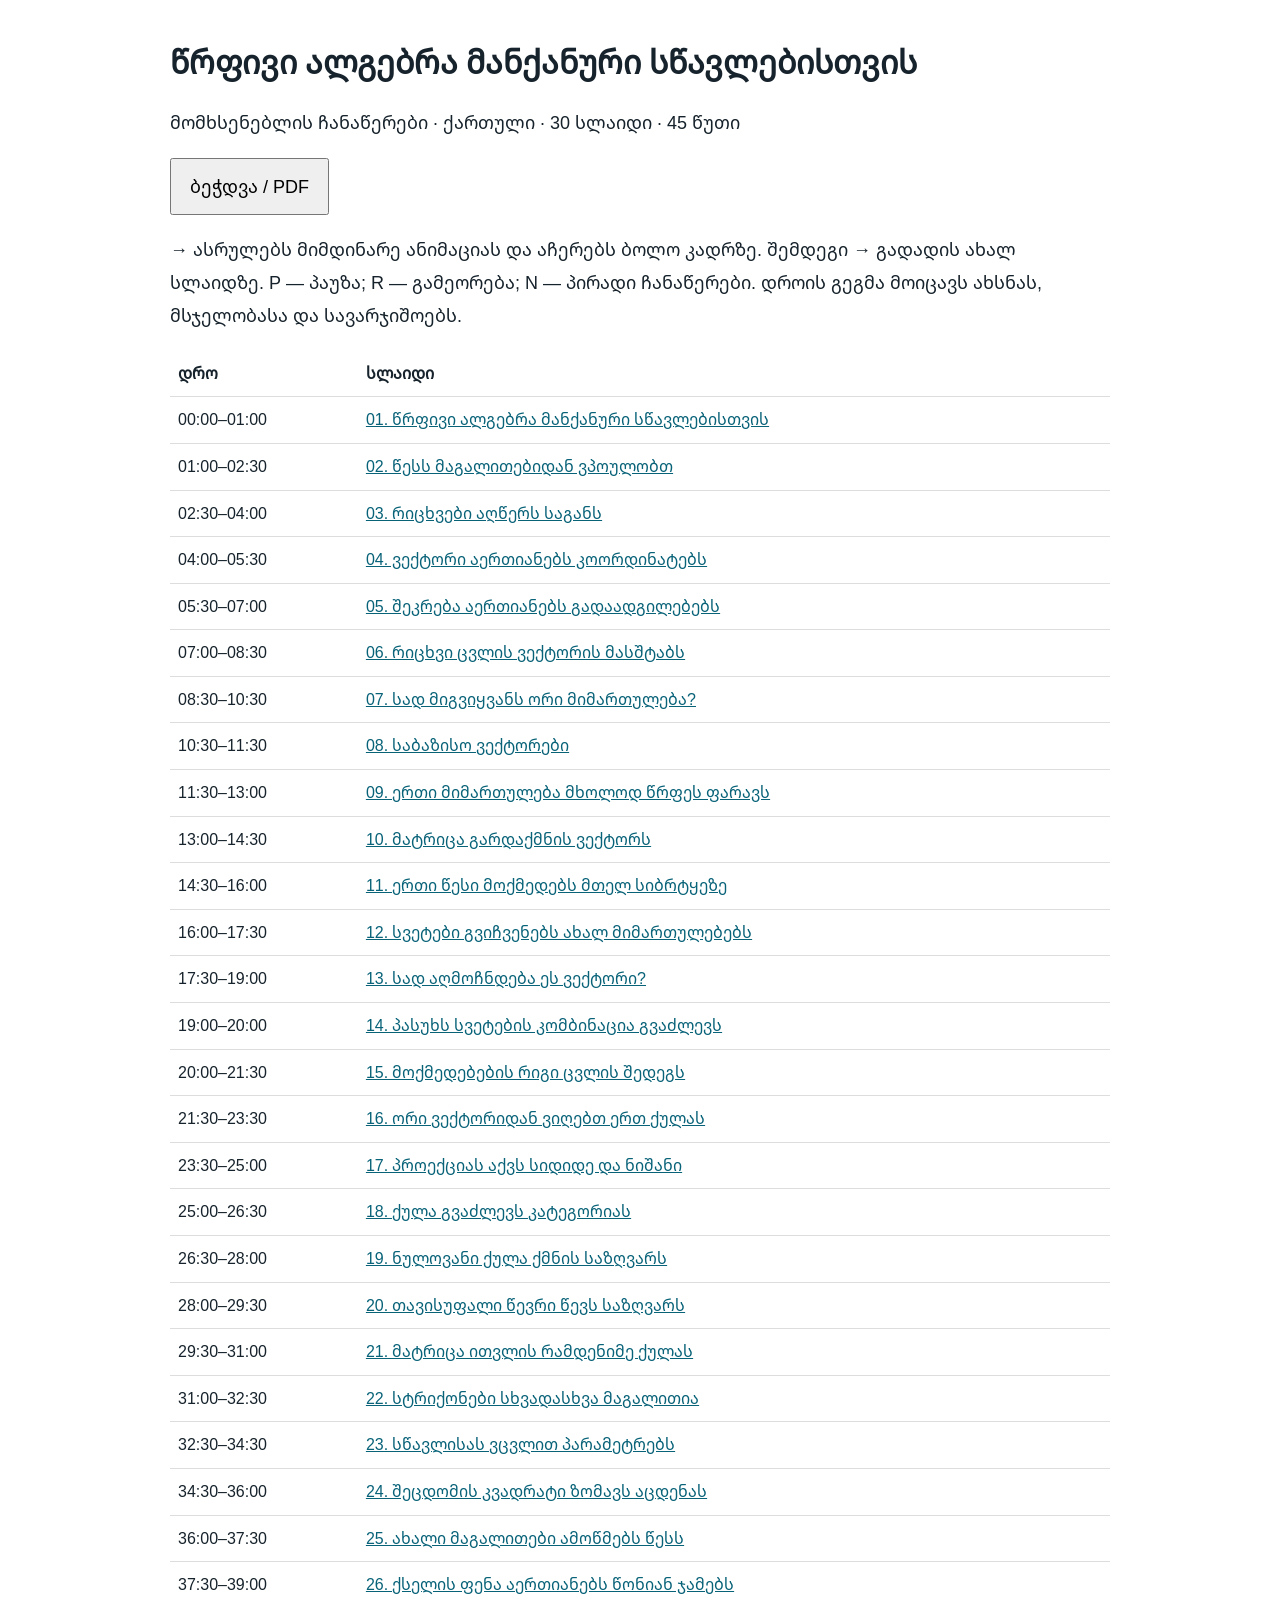
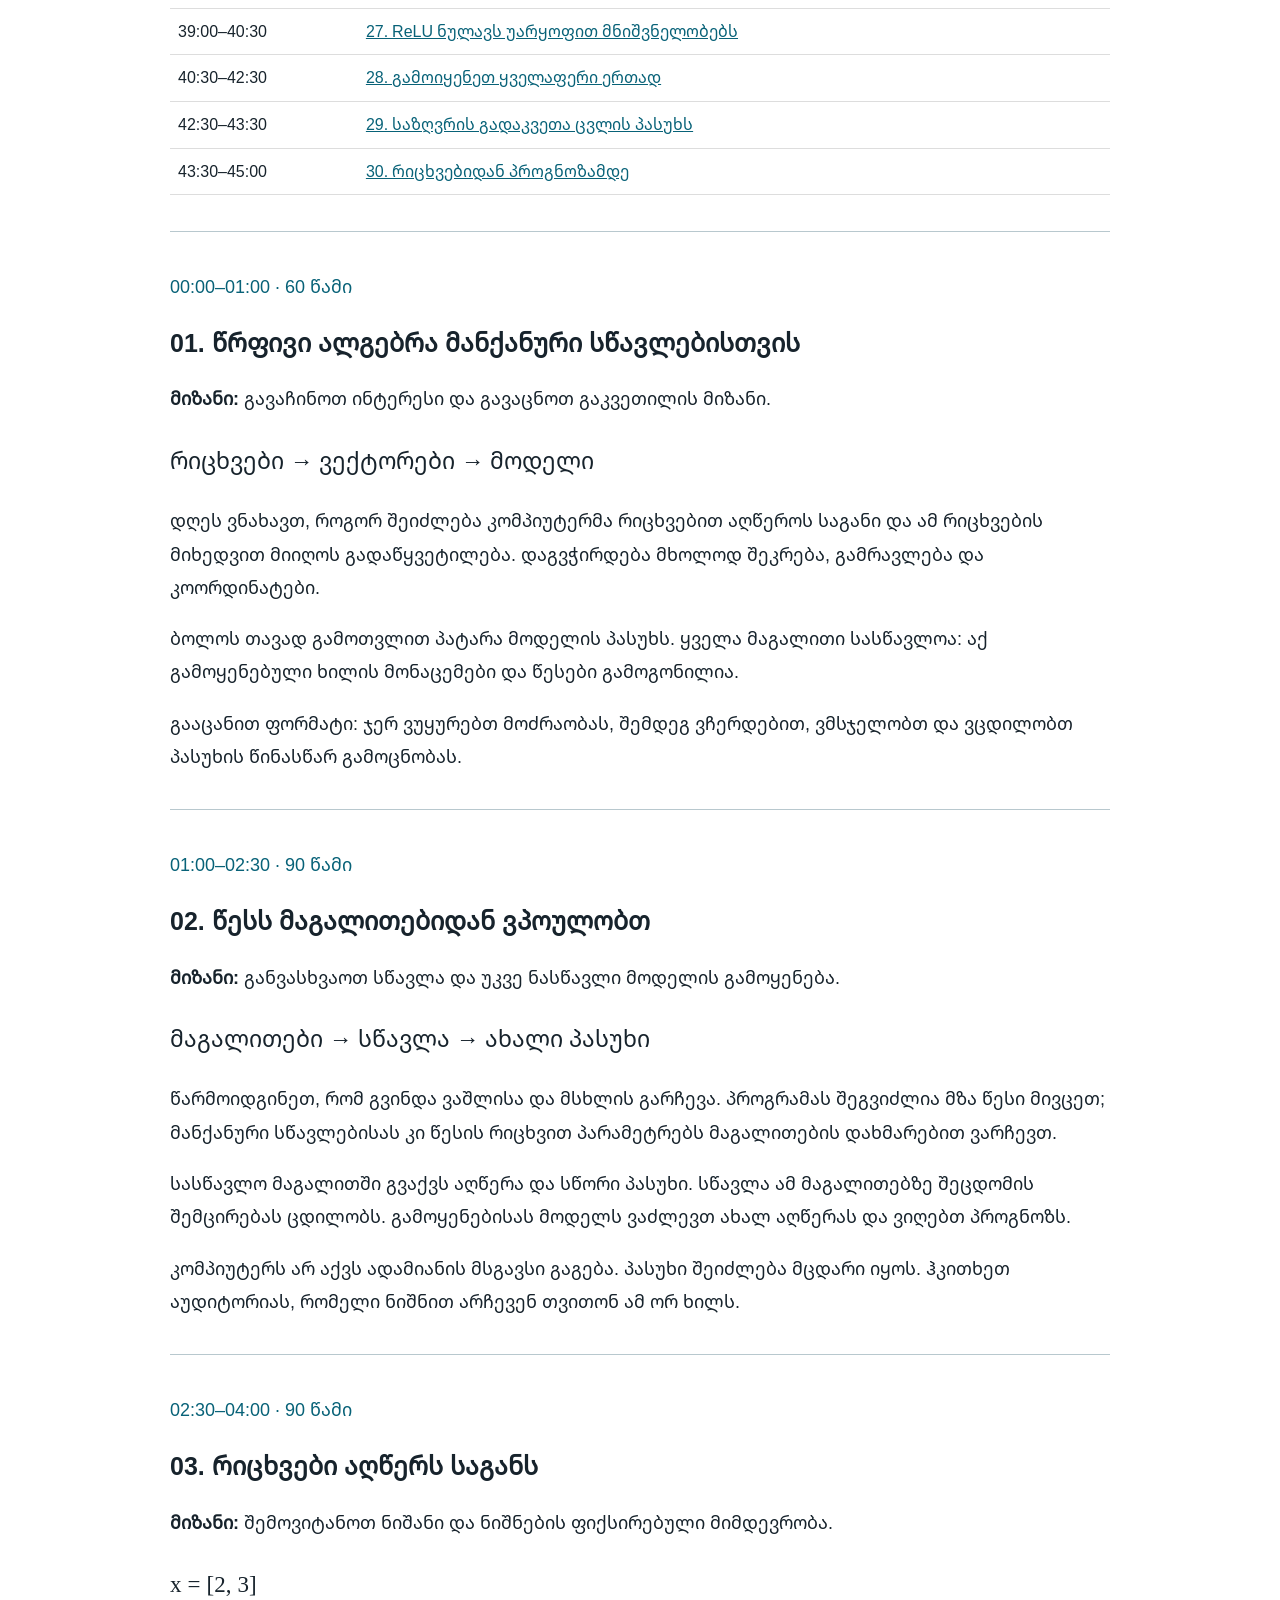
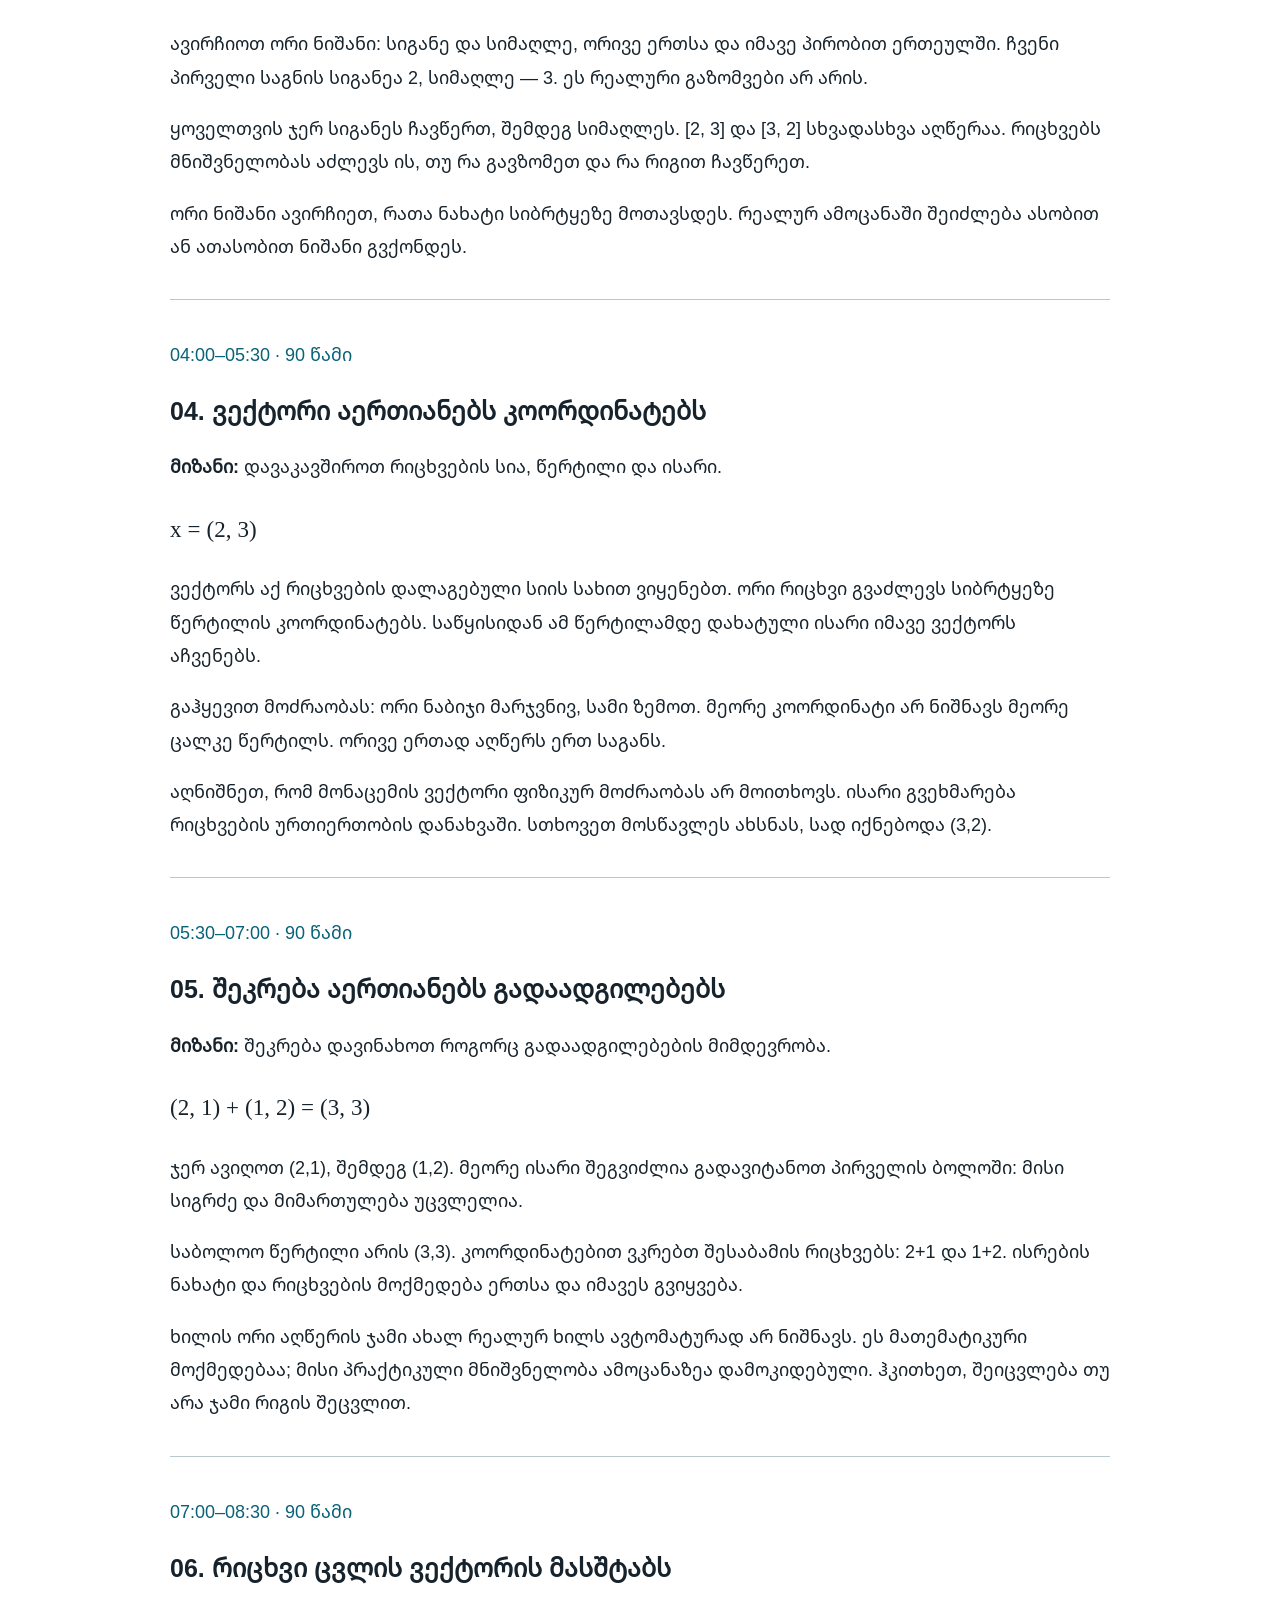
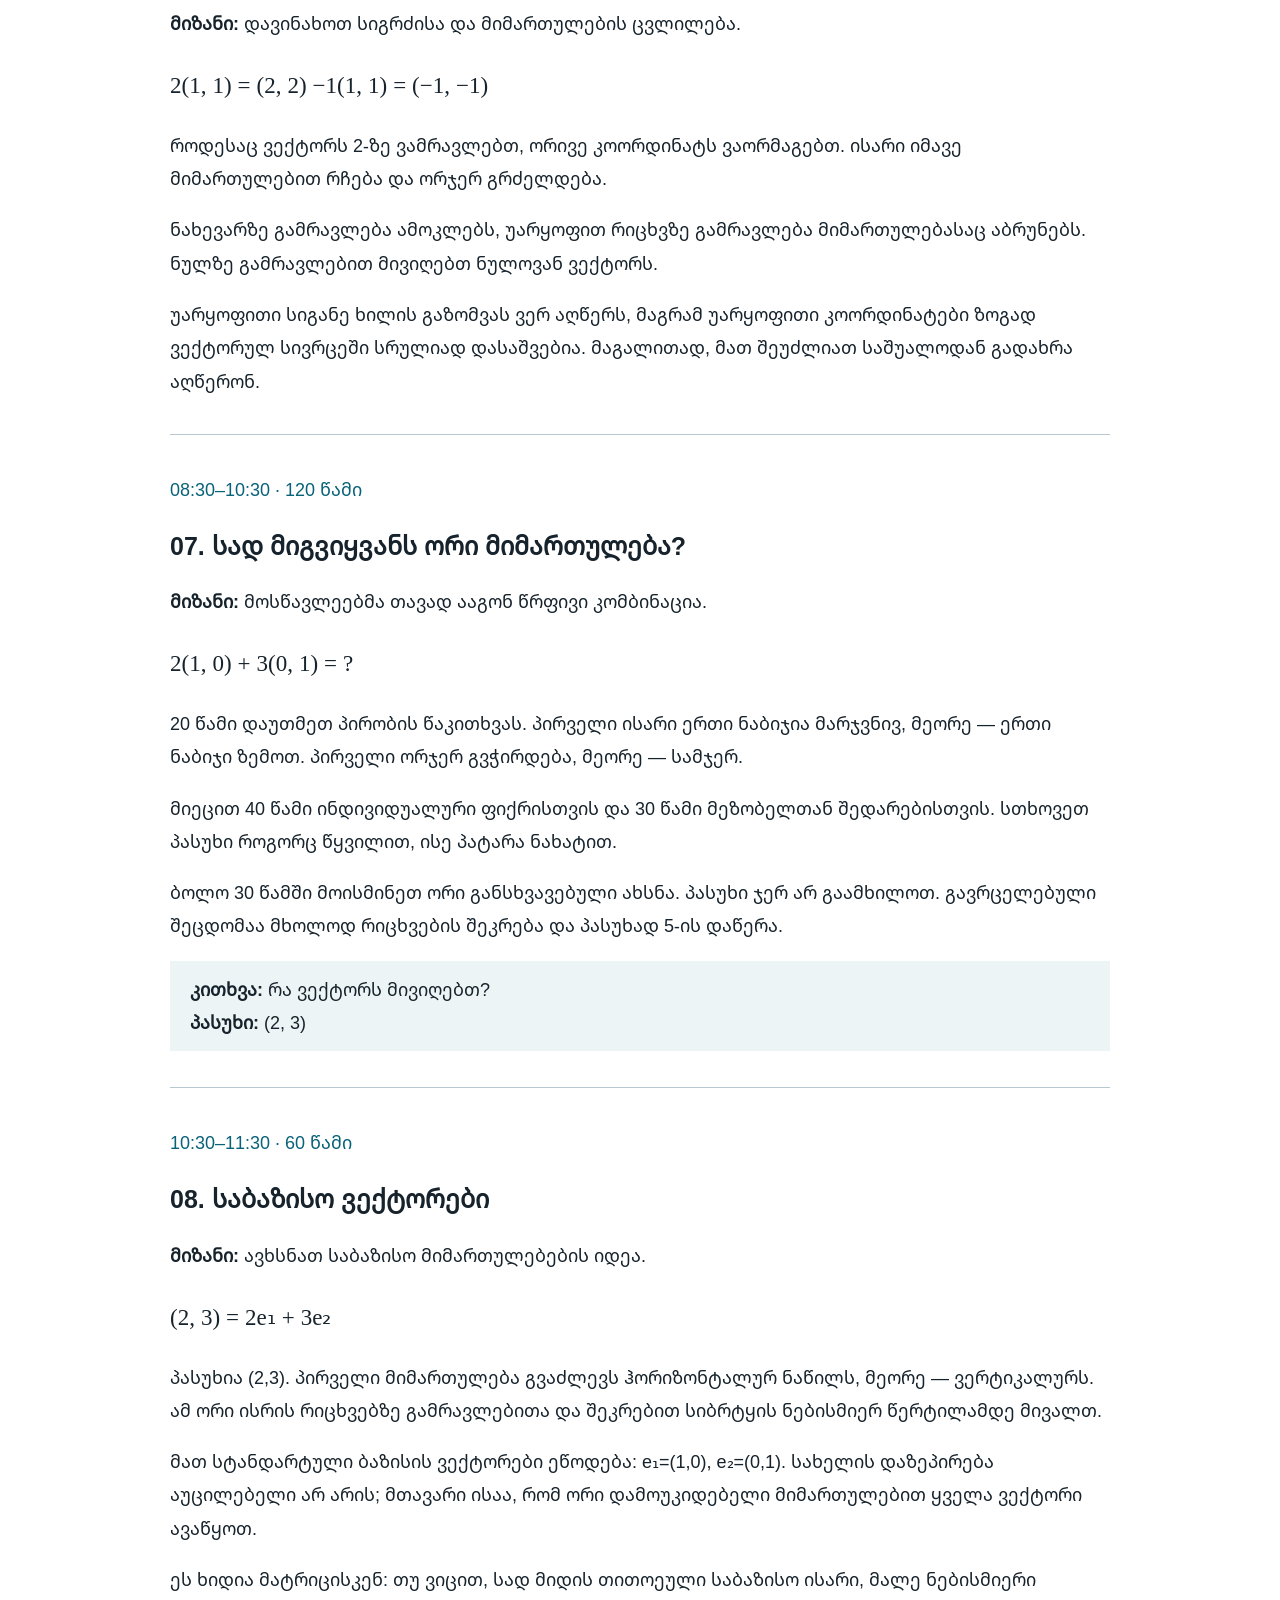
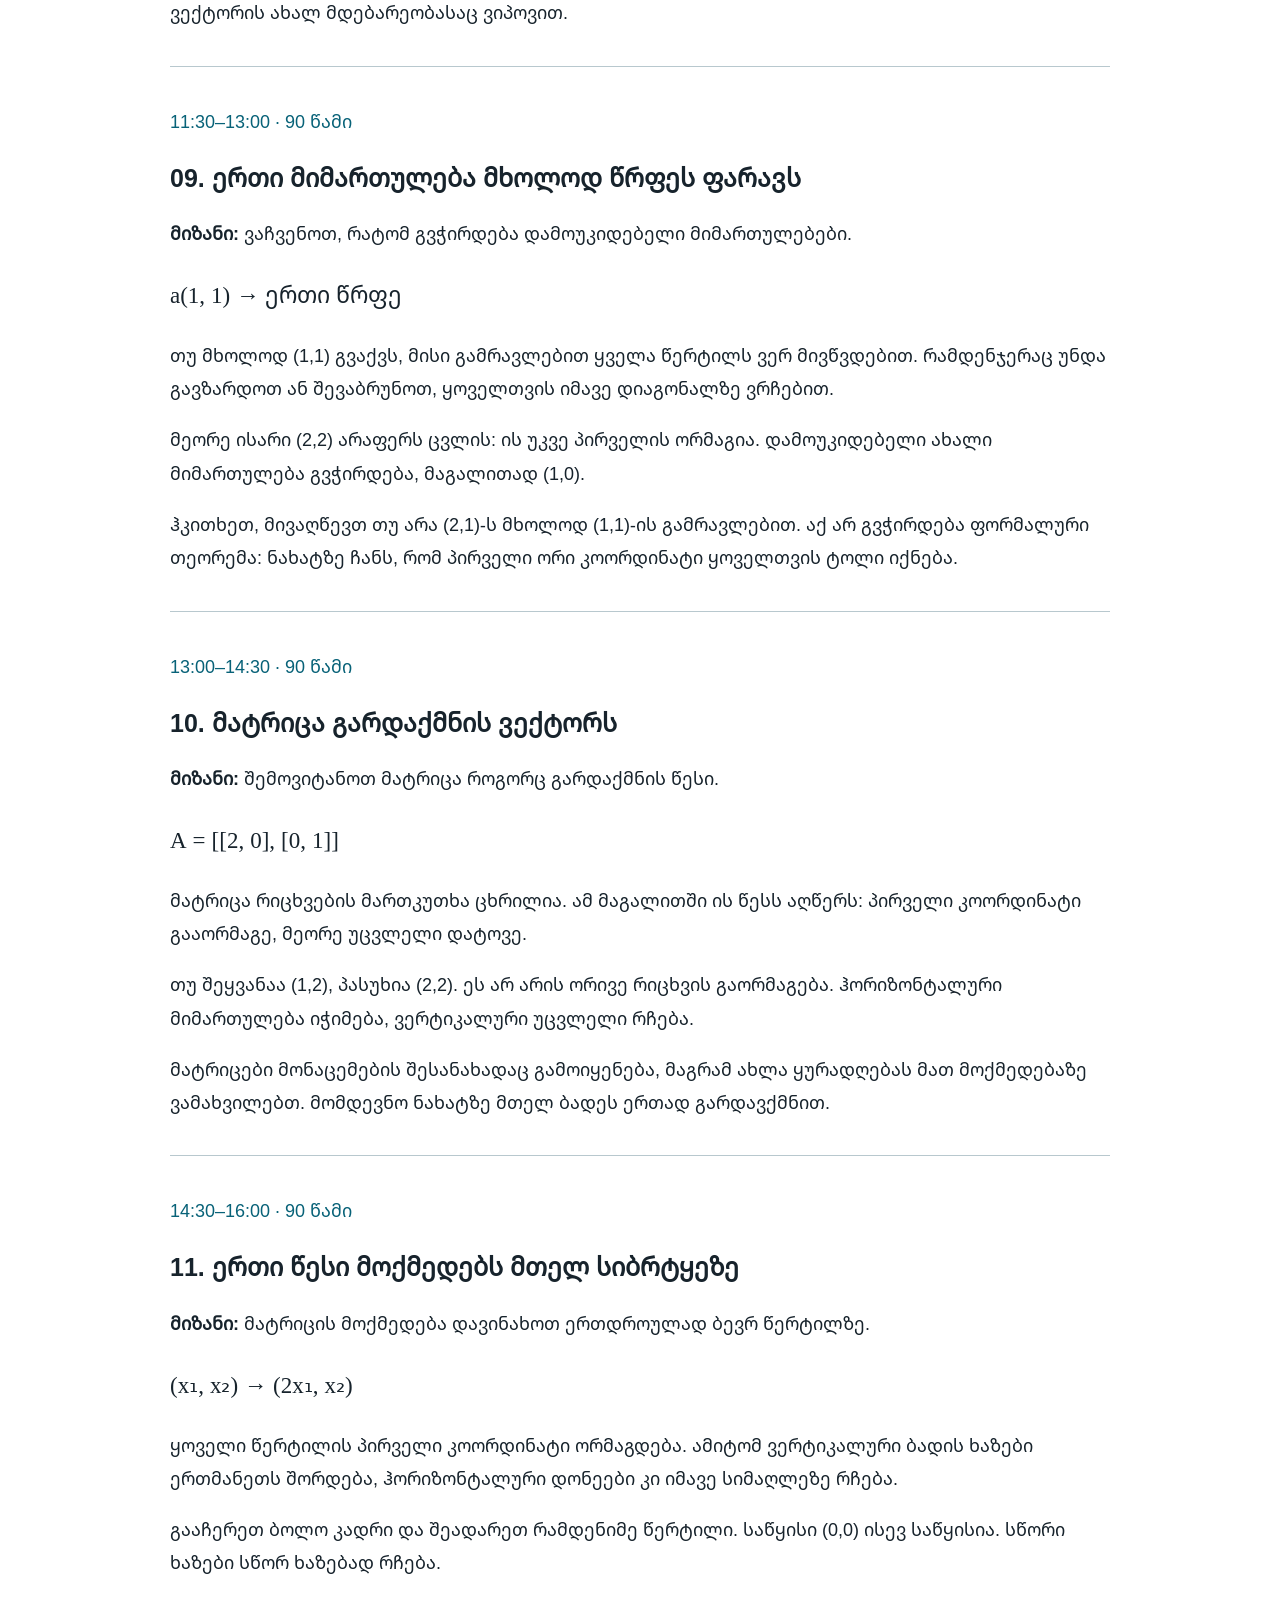
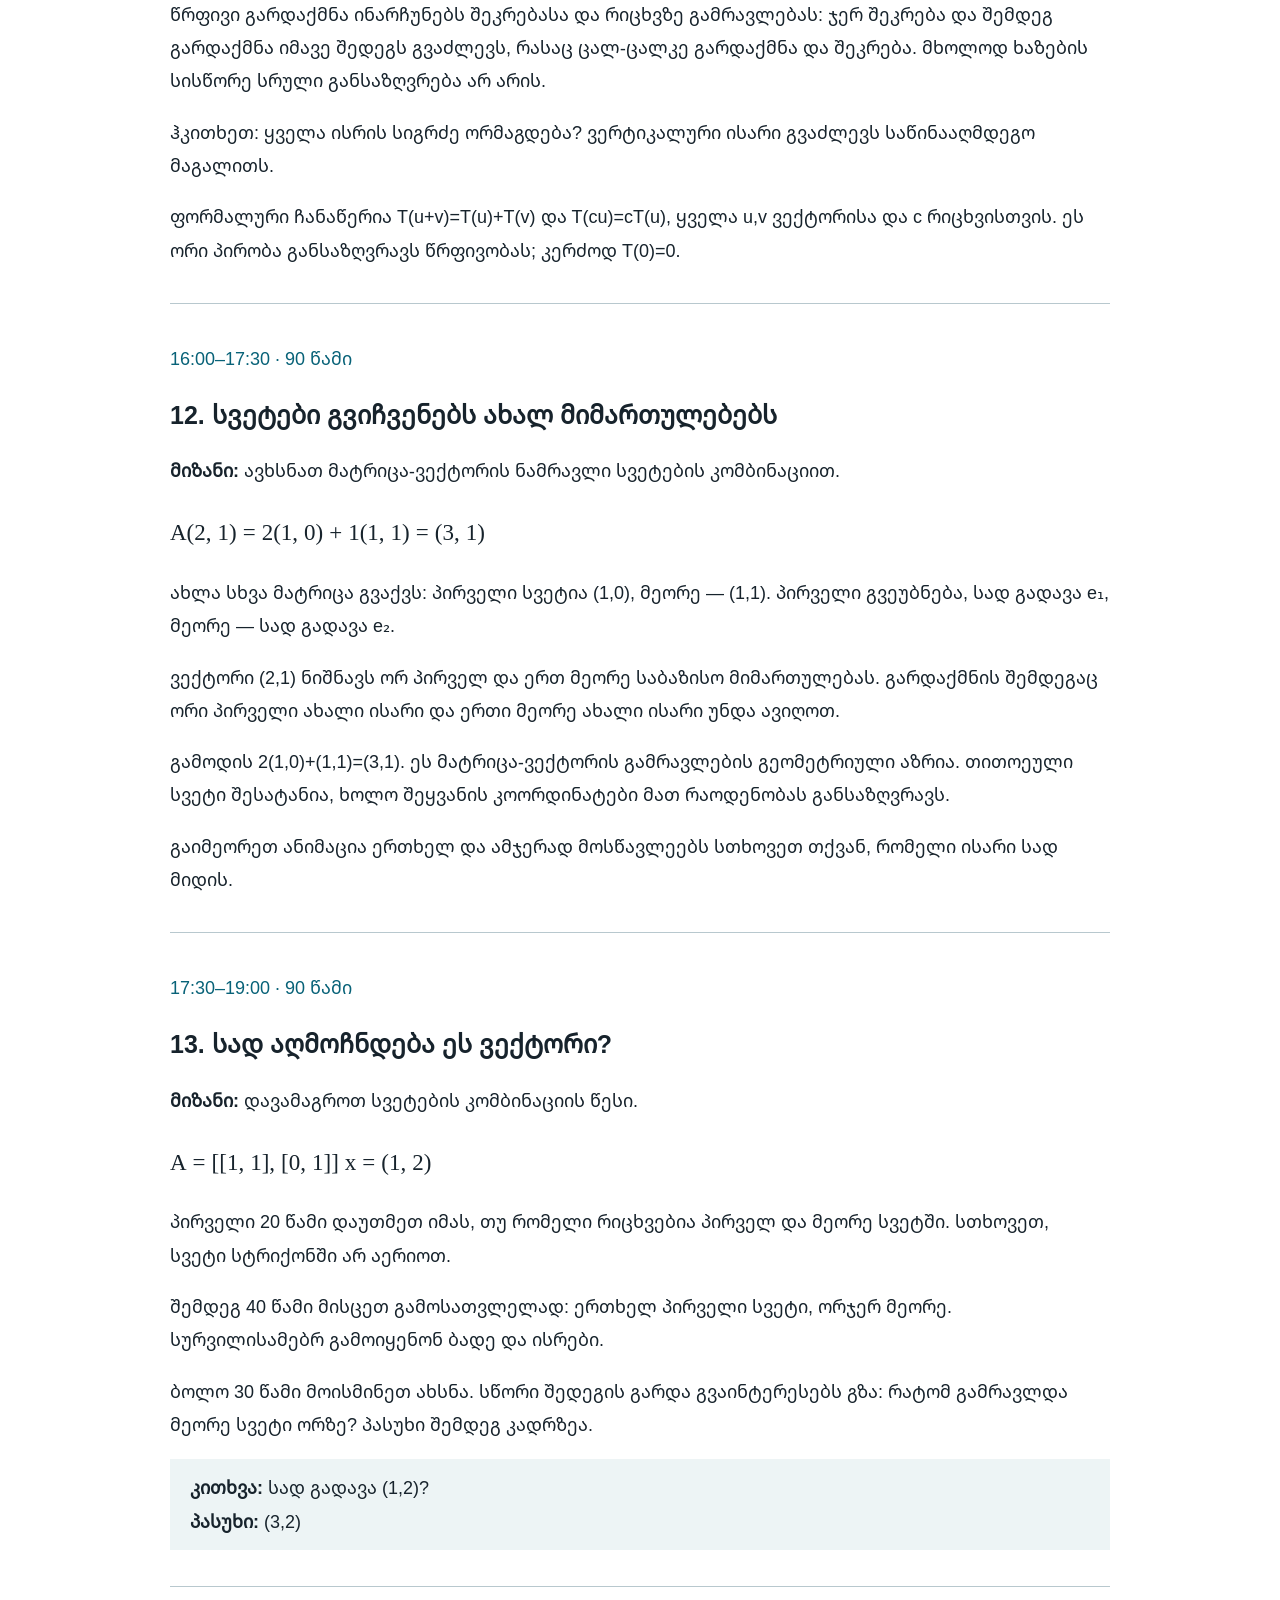
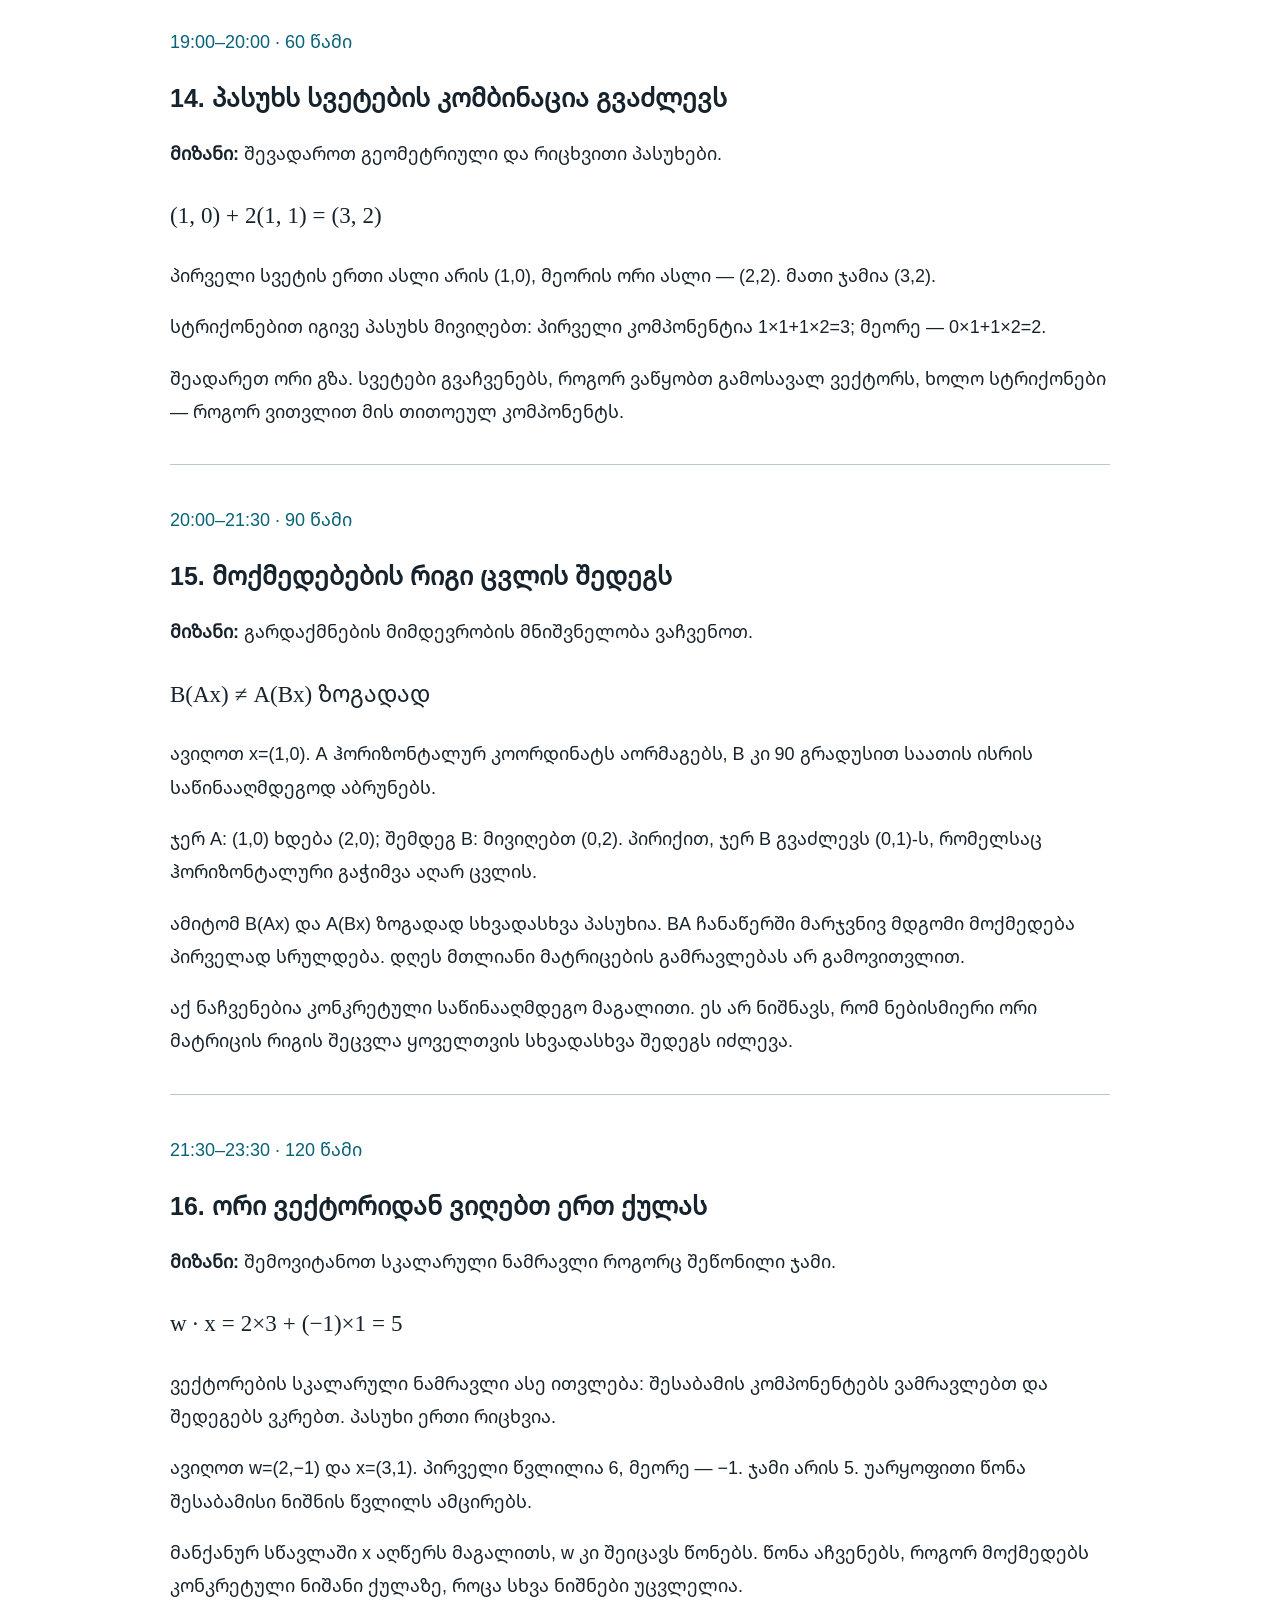
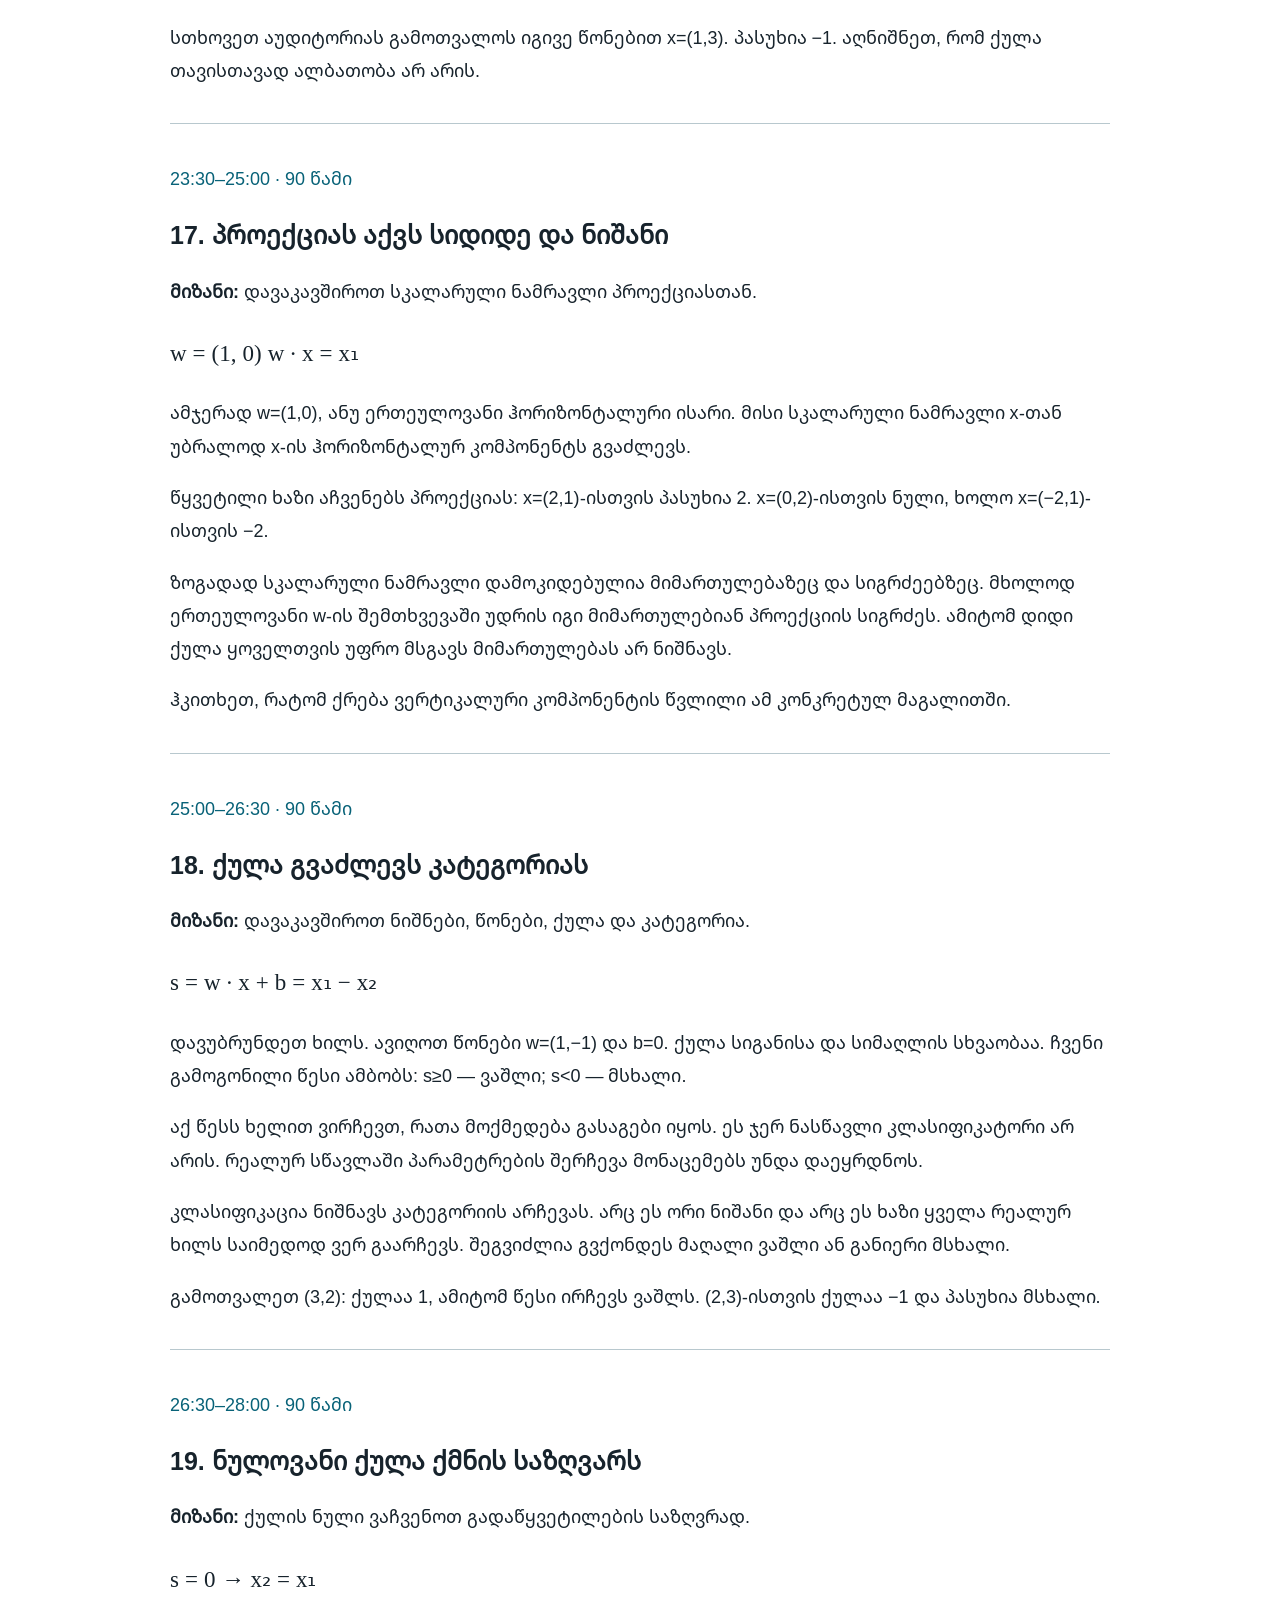
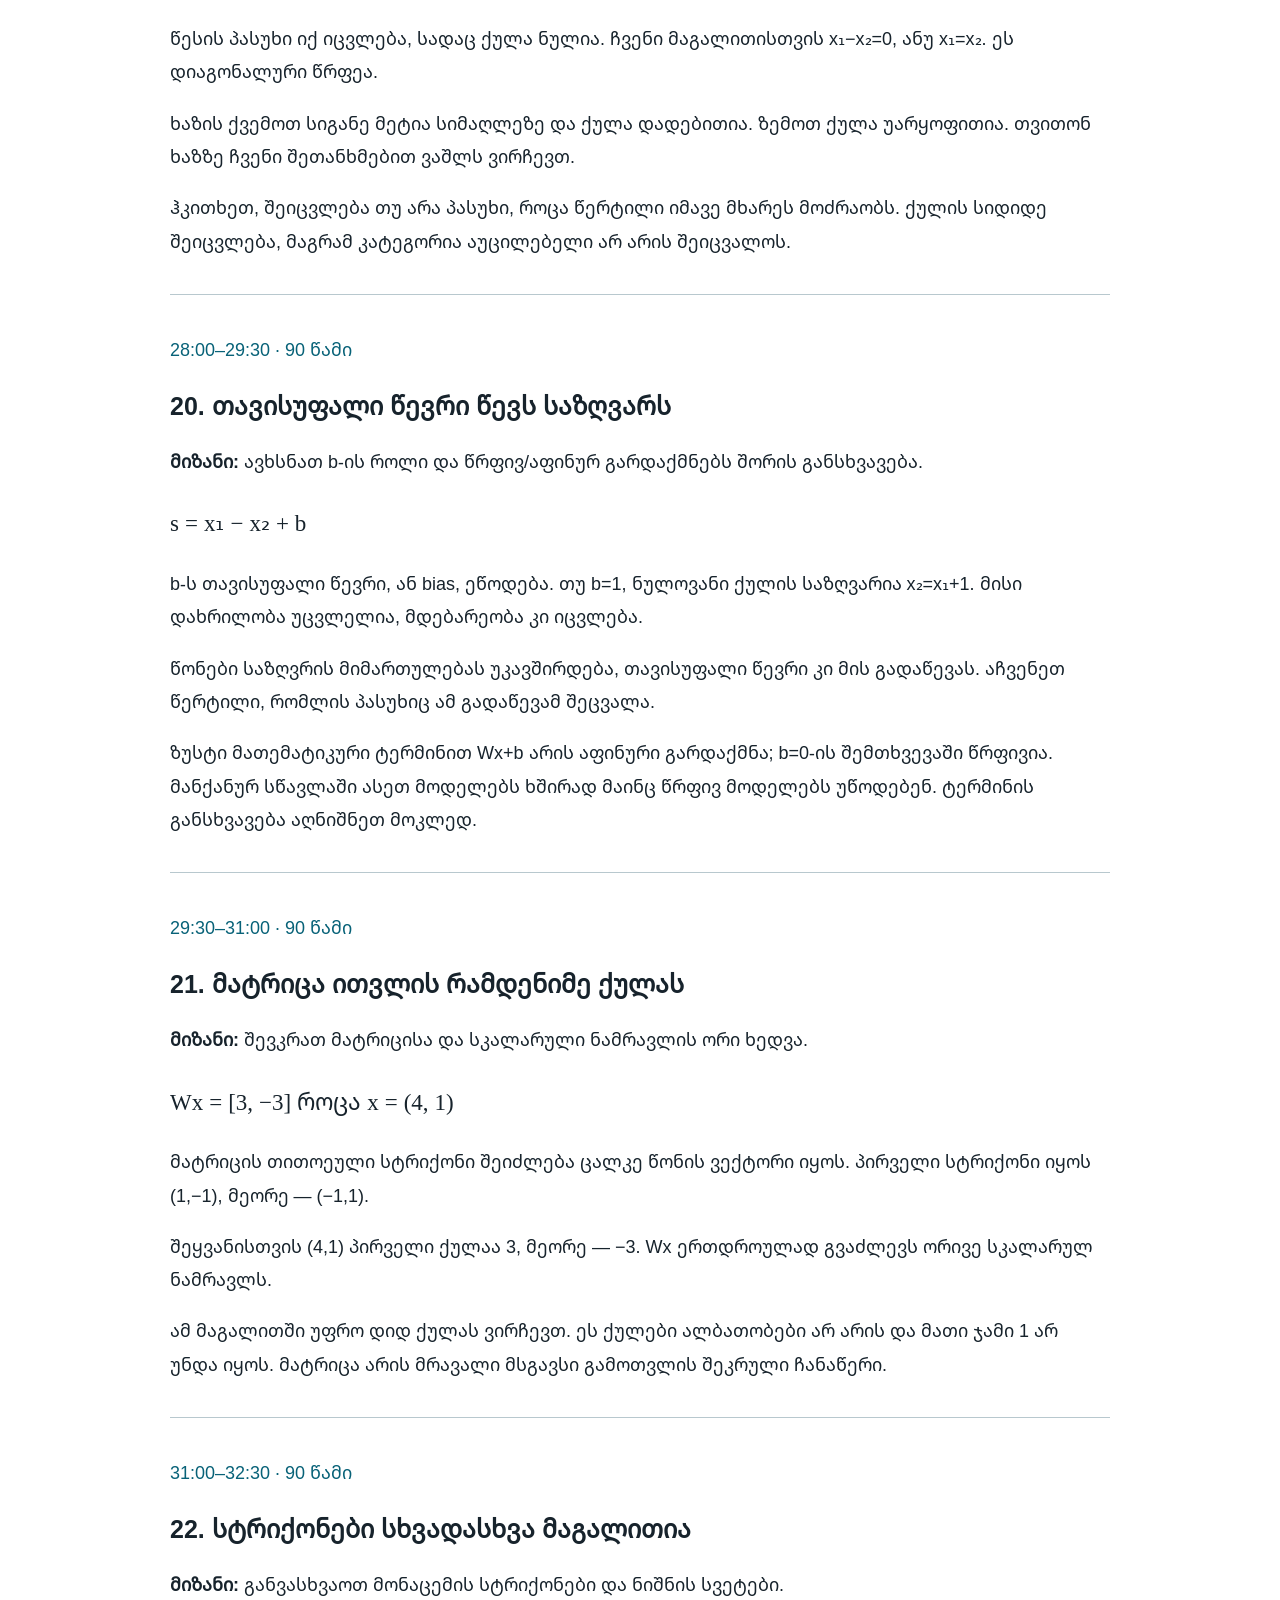
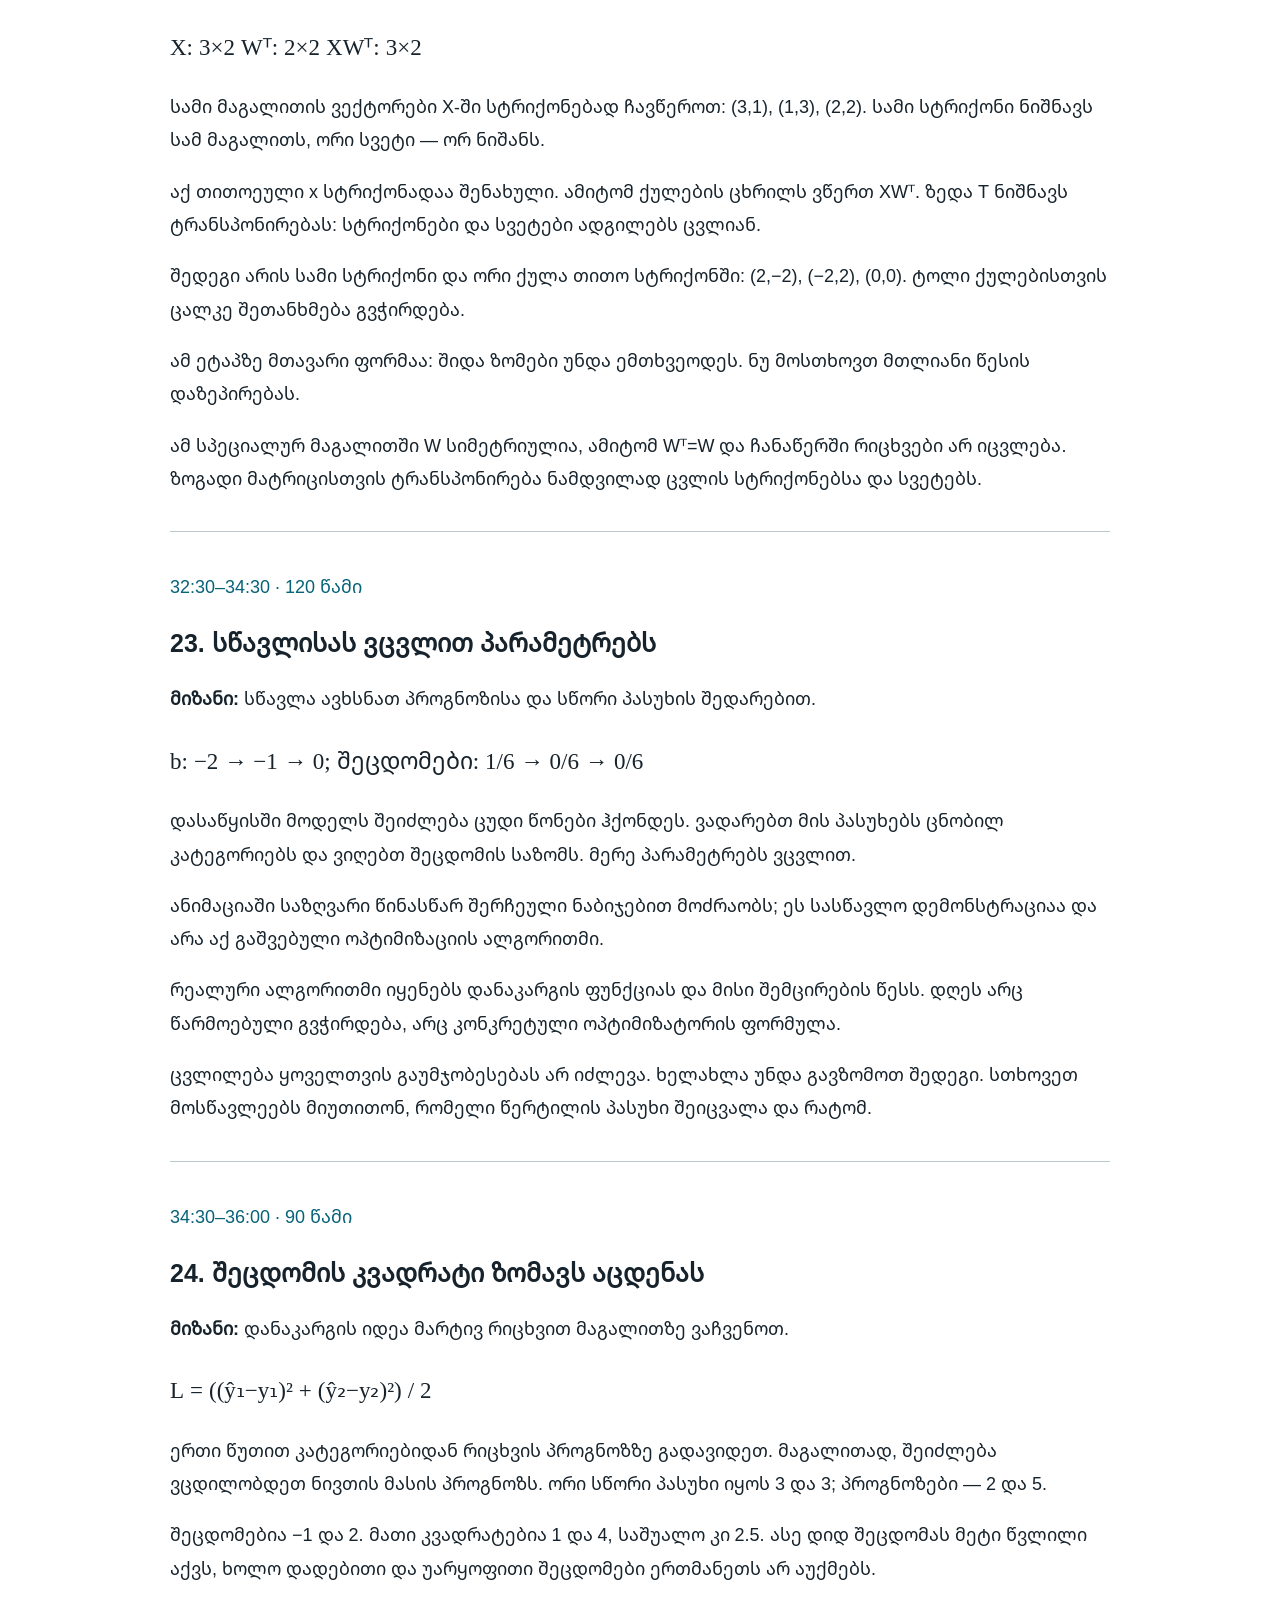
<file: speaker-notes.html>
<!doctype html><html lang="ka"><head><meta charset="utf-8"><title>მომხსენებლის ჩანაწერები</title><style>@font-face{font-family:Georgian;src:url(fonts/NotoSansGeorgian-Regular.ttf)}body{font:18px/1.85 Georgian,"Segoe UI",sans-serif;color:#17232c;background:white;max-width:940px;margin:40px auto;padding:0 30px}h1{font-size:32px;line-height:1.4}h2{font-size:25px;line-height:1.5}a{color:#086278}section{border-top:1px solid #b8c8ce;margin-top:36px;padding-top:20px}aside{padding:12px 20px;background:#edf4f5}.time{color:#086278}li{margin:8px 0}table{border-collapse:collapse;width:100%}td,th{border-bottom:1px solid #ddd;padding:8px;text-align:left;font-size:16px}button{font:inherit;padding:10px 18px;cursor:pointer}.formula{font-family:Cambria,Georgian,serif;font-size:23px}@media print{body{font-size:11pt;line-height:1.5;margin:0}h1{font-size:22pt}h2{font-size:16pt}section{break-inside:avoid;margin-top:18pt}button{display:none}@page{size:A4;margin:18mm}}</style></head><body><h1>წრფივი ალგებრა მანქანური სწავლებისთვის</h1><p>მომხსენებლის ჩანაწერები · ქართული · 30 სლაიდი · 45 წუთი</p><button onclick="window.print()">ბეჭდვა / PDF</button><p>→ ასრულებს მიმდინარე ანიმაციას და აჩერებს ბოლო კადრზე. შემდეგი → გადადის ახალ სლაიდზე. P — პაუზა; R — გამეორება; N — პირადი ჩანაწერები. დროის გეგმა მოიცავს ახსნას, მსჯელობასა და სავარჯიშოებს.</p><table><thead><tr><th>დრო</th><th>სლაიდი</th></tr></thead><tbody><tr><td>00:00–01:00</td><td><a href="#s1">01. წრფივი ალგებრა მანქანური სწავლებისთვის</a></td></tr><tr><td>01:00–02:30</td><td><a href="#s2">02. წესს მაგალითებიდან ვპოულობთ</a></td></tr><tr><td>02:30–04:00</td><td><a href="#s3">03. რიცხვები აღწერს საგანს</a></td></tr><tr><td>04:00–05:30</td><td><a href="#s4">04. ვექტორი აერთიანებს კოორდინატებს</a></td></tr><tr><td>05:30–07:00</td><td><a href="#s5">05. შეკრება აერთიანებს გადაადგილებებს</a></td></tr><tr><td>07:00–08:30</td><td><a href="#s6">06. რიცხვი ცვლის ვექტორის მასშტაბს</a></td></tr><tr><td>08:30–10:30</td><td><a href="#s7">07. სად მიგვიყვანს ორი მიმართულება?</a></td></tr><tr><td>10:30–11:30</td><td><a href="#s8">08. საბაზისო ვექტორები</a></td></tr><tr><td>11:30–13:00</td><td><a href="#s9">09. ერთი მიმართულება მხოლოდ წრფეს ფარავს</a></td></tr><tr><td>13:00–14:30</td><td><a href="#s10">10. მატრიცა გარდაქმნის ვექტორს</a></td></tr><tr><td>14:30–16:00</td><td><a href="#s11">11. ერთი წესი მოქმედებს მთელ სიბრტყეზე</a></td></tr><tr><td>16:00–17:30</td><td><a href="#s12">12. სვეტები გვიჩვენებს ახალ მიმართულებებს</a></td></tr><tr><td>17:30–19:00</td><td><a href="#s13">13. სად აღმოჩნდება ეს ვექტორი?</a></td></tr><tr><td>19:00–20:00</td><td><a href="#s14">14. პასუხს სვეტების კომბინაცია გვაძლევს</a></td></tr><tr><td>20:00–21:30</td><td><a href="#s15">15. მოქმედებების რიგი ცვლის შედეგს</a></td></tr><tr><td>21:30–23:30</td><td><a href="#s16">16. ორი ვექტორიდან ვიღებთ ერთ ქულას</a></td></tr><tr><td>23:30–25:00</td><td><a href="#s17">17. პროექციას აქვს სიდიდე და ნიშანი</a></td></tr><tr><td>25:00–26:30</td><td><a href="#s18">18. ქულა გვაძლევს კატეგორიას</a></td></tr><tr><td>26:30–28:00</td><td><a href="#s19">19. ნულოვანი ქულა ქმნის საზღვარს</a></td></tr><tr><td>28:00–29:30</td><td><a href="#s20">20. თავისუფალი წევრი წევს საზღვარს</a></td></tr><tr><td>29:30–31:00</td><td><a href="#s21">21. მატრიცა ითვლის რამდენიმე ქულას</a></td></tr><tr><td>31:00–32:30</td><td><a href="#s22">22. სტრიქონები სხვადასხვა მაგალითია</a></td></tr><tr><td>32:30–34:30</td><td><a href="#s23">23. სწავლისას ვცვლით პარამეტრებს</a></td></tr><tr><td>34:30–36:00</td><td><a href="#s24">24. შეცდომის კვადრატი ზომავს აცდენას</a></td></tr><tr><td>36:00–37:30</td><td><a href="#s25">25. ახალი მაგალითები ამოწმებს წესს</a></td></tr><tr><td>37:30–39:00</td><td><a href="#s26">26. ქსელის ფენა აერთიანებს წონიან ჯამებს</a></td></tr><tr><td>39:00–40:30</td><td><a href="#s27">27. ReLU ნულავს უარყოფით მნიშვნელობებს</a></td></tr><tr><td>40:30–42:30</td><td><a href="#s28">28. გამოიყენეთ ყველაფერი ერთად</a></td></tr><tr><td>42:30–43:30</td><td><a href="#s29">29. საზღვრის გადაკვეთა ცვლის პასუხს</a></td></tr><tr><td>43:30–45:00</td><td><a href="#s30">30. რიცხვებიდან პროგნოზამდე</a></td></tr></tbody></table><section id="s1"><p class="time">00:00–01:00 · 60 წამი</p><h2>01. წრფივი ალგებრა მანქანური სწავლებისთვის</h2><p><strong>მიზანი:</strong> გავაჩინოთ ინტერესი და გავაცნოთ გაკვეთილის მიზანი.</p><p class="formula">რიცხვები → ვექტორები → მოდელი</p><p>დღეს ვნახავთ, როგორ შეიძლება კომპიუტერმა რიცხვებით აღწეროს საგანი და ამ რიცხვების მიხედვით მიიღოს გადაწყვეტილება. დაგვჭირდება მხოლოდ შეკრება, გამრავლება და კოორდინატები.</p><p>ბოლოს თავად გამოთვლით პატარა მოდელის პასუხს. ყველა მაგალითი სასწავლოა: აქ გამოყენებული ხილის მონაცემები და წესები გამოგონილია.</p><p>გააცანით ფორმატი: ჯერ ვუყურებთ მოძრაობას, შემდეგ ვჩერდებით, ვმსჯელობთ და ვცდილობთ პასუხის წინასწარ გამოცნობას.</p></section><section id="s2"><p class="time">01:00–02:30 · 90 წამი</p><h2>02. წესს მაგალითებიდან ვპოულობთ</h2><p><strong>მიზანი:</strong> განვასხვაოთ სწავლა და უკვე ნასწავლი მოდელის გამოყენება.</p><p class="formula">მაგალითები → სწავლა → ახალი პასუხი</p><p>წარმოიდგინეთ, რომ გვინდა ვაშლისა და მსხლის გარჩევა. პროგრამას შეგვიძლია მზა წესი მივცეთ; მანქანური სწავლებისას კი წესის რიცხვით პარამეტრებს მაგალითების დახმარებით ვარჩევთ.</p><p>სასწავლო მაგალითში გვაქვს აღწერა და სწორი პასუხი. სწავლა ამ მაგალითებზე შეცდომის შემცირებას ცდილობს. გამოყენებისას მოდელს ვაძლევთ ახალ აღწერას და ვიღებთ პროგნოზს.</p><p>კომპიუტერს არ აქვს ადამიანის მსგავსი გაგება. პასუხი შეიძლება მცდარი იყოს. ჰკითხეთ აუდიტორიას, რომელი ნიშნით არჩევენ თვითონ ამ ორ ხილს.</p></section><section id="s3"><p class="time">02:30–04:00 · 90 წამი</p><h2>03. რიცხვები აღწერს საგანს</h2><p><strong>მიზანი:</strong> შემოვიტანოთ ნიშანი და ნიშნების ფიქსირებული მიმდევრობა.</p><p class="formula">x = [2, 3]</p><p>ავირჩიოთ ორი ნიშანი: სიგანე და სიმაღლე, ორივე ერთსა და იმავე პირობით ერთეულში. ჩვენი პირველი საგნის სიგანეა 2, სიმაღლე — 3. ეს რეალური გაზომვები არ არის.</p><p>ყოველთვის ჯერ სიგანეს ჩავწერთ, შემდეგ სიმაღლეს. [2, 3] და [3, 2] სხვადასხვა აღწერაა. რიცხვებს მნიშვნელობას აძლევს ის, თუ რა გავზომეთ და რა რიგით ჩავწერეთ.</p><p>ორი ნიშანი ავირჩიეთ, რათა ნახატი სიბრტყეზე მოთავსდეს. რეალურ ამოცანაში შეიძლება ასობით ან ათასობით ნიშანი გვქონდეს.</p></section><section id="s4"><p class="time">04:00–05:30 · 90 წამი</p><h2>04. ვექტორი აერთიანებს კოორდინატებს</h2><p><strong>მიზანი:</strong> დავაკავშიროთ რიცხვების სია, წერტილი და ისარი.</p><p class="formula">x = (2, 3)</p><p>ვექტორს აქ რიცხვების დალაგებული სიის სახით ვიყენებთ. ორი რიცხვი გვაძლევს სიბრტყეზე წერტილის კოორდინატებს. საწყისიდან ამ წერტილამდე დახატული ისარი იმავე ვექტორს აჩვენებს.</p><p>გაჰყევით მოძრაობას: ორი ნაბიჯი მარჯვნივ, სამი ზემოთ. მეორე კოორდინატი არ ნიშნავს მეორე ცალკე წერტილს. ორივე ერთად აღწერს ერთ საგანს.</p><p>აღნიშნეთ, რომ მონაცემის ვექტორი ფიზიკურ მოძრაობას არ მოითხოვს. ისარი გვეხმარება რიცხვების ურთიერთობის დანახვაში. სთხოვეთ მოსწავლეს ახსნას, სად იქნებოდა (3,2).</p></section><section id="s5"><p class="time">05:30–07:00 · 90 წამი</p><h2>05. შეკრება აერთიანებს გადაადგილებებს</h2><p><strong>მიზანი:</strong> შეკრება დავინახოთ როგორც გადაადგილებების მიმდევრობა.</p><p class="formula">(2, 1) + (1, 2) = (3, 3)</p><p>ჯერ ავიღოთ (2,1), შემდეგ (1,2). მეორე ისარი შეგვიძლია გადავიტანოთ პირველის ბოლოში: მისი სიგრძე და მიმართულება უცვლელია.</p><p>საბოლოო წერტილი არის (3,3). კოორდინატებით ვკრებთ შესაბამის რიცხვებს: 2+1 და 1+2. ისრების ნახატი და რიცხვების მოქმედება ერთსა და იმავეს გვიყვება.</p><p>ხილის ორი აღწერის ჯამი ახალ რეალურ ხილს ავტომატურად არ ნიშნავს. ეს მათემატიკური მოქმედებაა; მისი პრაქტიკული მნიშვნელობა ამოცანაზეა დამოკიდებული. ჰკითხეთ, შეიცვლება თუ არა ჯამი რიგის შეცვლით.</p></section><section id="s6"><p class="time">07:00–08:30 · 90 წამი</p><h2>06. რიცხვი ცვლის ვექტორის მასშტაბს</h2><p><strong>მიზანი:</strong> დავინახოთ სიგრძისა და მიმართულების ცვლილება.</p><p class="formula">2(1, 1) = (2, 2)     −1(1, 1) = (−1, −1)</p><p>როდესაც ვექტორს 2-ზე ვამრავლებთ, ორივე კოორდინატს ვაორმაგებთ. ისარი იმავე მიმართულებით რჩება და ორჯერ გრძელდება.</p><p>ნახევარზე გამრავლება ამოკლებს, უარყოფით რიცხვზე გამრავლება მიმართულებასაც აბრუნებს. ნულზე გამრავლებით მივიღებთ ნულოვან ვექტორს.</p><p>უარყოფითი სიგანე ხილის გაზომვას ვერ აღწერს, მაგრამ უარყოფითი კოორდინატები ზოგად ვექტორულ სივრცეში სრულიად დასაშვებია. მაგალითად, მათ შეუძლიათ საშუალოდან გადახრა აღწერონ.</p></section><section id="s7"><p class="time">08:30–10:30 · 120 წამი</p><h2>07. სად მიგვიყვანს ორი მიმართულება?</h2><p><strong>მიზანი:</strong> მოსწავლეებმა თავად ააგონ წრფივი კომბინაცია.</p><p class="formula">2(1, 0) + 3(0, 1) = ?</p><p>20 წამი დაუთმეთ პირობის წაკითხვას. პირველი ისარი ერთი ნაბიჯია მარჯვნივ, მეორე — ერთი ნაბიჯი ზემოთ. პირველი ორჯერ გვჭირდება, მეორე — სამჯერ.</p><p>მიეცით 40 წამი ინდივიდუალური ფიქრისთვის და 30 წამი მეზობელთან შედარებისთვის. სთხოვეთ პასუხი როგორც წყვილით, ისე პატარა ნახატით.</p><p>ბოლო 30 წამში მოისმინეთ ორი განსხვავებული ახსნა. პასუხი ჯერ არ გაამხილოთ. გავრცელებული შეცდომაა მხოლოდ რიცხვების შეკრება და პასუხად 5-ის დაწერა.</p><aside><strong>კითხვა:</strong> რა ვექტორს მივიღებთ?<br><strong>პასუხი:</strong> (2, 3)</aside></section><section id="s8"><p class="time">10:30–11:30 · 60 წამი</p><h2>08. საბაზისო ვექტორები</h2><p><strong>მიზანი:</strong> ავხსნათ საბაზისო მიმართულებების იდეა.</p><p class="formula">(2, 3) = 2e₁ + 3e₂</p><p>პასუხია (2,3). პირველი მიმართულება გვაძლევს ჰორიზონტალურ ნაწილს, მეორე — ვერტიკალურს. ამ ორი ისრის რიცხვებზე გამრავლებითა და შეკრებით სიბრტყის ნებისმიერ წერტილამდე მივალთ.</p><p>მათ სტანდარტული ბაზისის ვექტორები ეწოდება: e₁=(1,0), e₂=(0,1). სახელის დაზეპირება აუცილებელი არ არის; მთავარი ისაა, რომ ორი დამოუკიდებელი მიმართულებით ყველა ვექტორი ავაწყოთ.</p><p>ეს ხიდია მატრიცისკენ: თუ ვიცით, სად მიდის თითოეული საბაზისო ისარი, მალე ნებისმიერი ვექტორის ახალ მდებარეობასაც ვიპოვით.</p></section><section id="s9"><p class="time">11:30–13:00 · 90 წამი</p><h2>09. ერთი მიმართულება მხოლოდ წრფეს ფარავს</h2><p><strong>მიზანი:</strong> ვაჩვენოთ, რატომ გვჭირდება დამოუკიდებელი მიმართულებები.</p><p class="formula">a(1, 1) → ერთი წრფე</p><p>თუ მხოლოდ (1,1) გვაქვს, მისი გამრავლებით ყველა წერტილს ვერ მივწვდებით. რამდენჯერაც უნდა გავზარდოთ ან შევაბრუნოთ, ყოველთვის იმავე დიაგონალზე ვრჩებით.</p><p>მეორე ისარი (2,2) არაფერს ცვლის: ის უკვე პირველის ორმაგია. დამოუკიდებელი ახალი მიმართულება გვჭირდება, მაგალითად (1,0).</p><p>ჰკითხეთ, მივაღწევთ თუ არა (2,1)-ს მხოლოდ (1,1)-ის გამრავლებით. აქ არ გვჭირდება ფორმალური თეორემა: ნახატზე ჩანს, რომ პირველი ორი კოორდინატი ყოველთვის ტოლი იქნება.</p></section><section id="s10"><p class="time">13:00–14:30 · 90 წამი</p><h2>10. მატრიცა გარდაქმნის ვექტორს</h2><p><strong>მიზანი:</strong> შემოვიტანოთ მატრიცა როგორც გარდაქმნის წესი.</p><p class="formula">A = [[2, 0], [0, 1]]</p><p>მატრიცა რიცხვების მართკუთხა ცხრილია. ამ მაგალითში ის წესს აღწერს: პირველი კოორდინატი გააორმაგე, მეორე უცვლელი დატოვე.</p><p>თუ შეყვანაა (1,2), პასუხია (2,2). ეს არ არის ორივე რიცხვის გაორმაგება. ჰორიზონტალური მიმართულება იჭიმება, ვერტიკალური უცვლელი რჩება.</p><p>მატრიცები მონაცემების შესანახადაც გამოიყენება, მაგრამ ახლა ყურადღებას მათ მოქმედებაზე ვამახვილებთ. მომდევნო ნახატზე მთელ ბადეს ერთად გარდავქმნით.</p></section><section id="s11"><p class="time">14:30–16:00 · 90 წამი</p><h2>11. ერთი წესი მოქმედებს მთელ სიბრტყეზე</h2><p><strong>მიზანი:</strong> მატრიცის მოქმედება დავინახოთ ერთდროულად ბევრ წერტილზე.</p><p class="formula">(x₁, x₂) → (2x₁, x₂)</p><p>ყოველი წერტილის პირველი კოორდინატი ორმაგდება. ამიტომ ვერტიკალური ბადის ხაზები ერთმანეთს შორდება, ჰორიზონტალური დონეები კი იმავე სიმაღლეზე რჩება.</p><p>გააჩერეთ ბოლო კადრი და შეადარეთ რამდენიმე წერტილი. საწყისი (0,0) ისევ საწყისია. სწორი ხაზები სწორ ხაზებად რჩება.</p><p>წრფივი გარდაქმნა ინარჩუნებს შეკრებასა და რიცხვზე გამრავლებას: ჯერ შეკრება და შემდეგ გარდაქმნა იმავე შედეგს გვაძლევს, რასაც ცალ-ცალკე გარდაქმნა და შეკრება. მხოლოდ ხაზების სისწორე სრული განსაზღვრება არ არის.</p><p>ჰკითხეთ: ყველა ისრის სიგრძე ორმაგდება? ვერტიკალური ისარი გვაძლევს საწინააღმდეგო მაგალითს.</p><p>ფორმალური ჩანაწერია T(u+v)=T(u)+T(v) და T(cu)=cT(u), ყველა u,v ვექტორისა და c რიცხვისთვის. ეს ორი პირობა განსაზღვრავს წრფივობას; კერძოდ T(0)=0.</p></section><section id="s12"><p class="time">16:00–17:30 · 90 წამი</p><h2>12. სვეტები გვიჩვენებს ახალ მიმართულებებს</h2><p><strong>მიზანი:</strong> ავხსნათ მატრიცა-ვექტორის ნამრავლი სვეტების კომბინაციით.</p><p class="formula">A(2, 1) = 2(1, 0) + 1(1, 1) = (3, 1)</p><p>ახლა სხვა მატრიცა გვაქვს: პირველი სვეტია (1,0), მეორე — (1,1). პირველი გვეუბნება, სად გადავა e₁, მეორე — სად გადავა e₂.</p><p>ვექტორი (2,1) ნიშნავს ორ პირველ და ერთ მეორე საბაზისო მიმართულებას. გარდაქმნის შემდეგაც ორი პირველი ახალი ისარი და ერთი მეორე ახალი ისარი უნდა ავიღოთ.</p><p>გამოდის 2(1,0)+(1,1)=(3,1). ეს მატრიცა-ვექტორის გამრავლების გეომეტრიული აზრია. თითოეული სვეტი შესატანია, ხოლო შეყვანის კოორდინატები მათ რაოდენობას განსაზღვრავს.</p><p>გაიმეორეთ ანიმაცია ერთხელ და ამჯერად მოსწავლეებს სთხოვეთ თქვან, რომელი ისარი სად მიდის.</p></section><section id="s13"><p class="time">17:30–19:00 · 90 წამი</p><h2>13. სად აღმოჩნდება ეს ვექტორი?</h2><p><strong>მიზანი:</strong> დავამაგროთ სვეტების კომბინაციის წესი.</p><p class="formula">A = [[1, 1], [0, 1]]     x = (1, 2)</p><p>პირველი 20 წამი დაუთმეთ იმას, თუ რომელი რიცხვებია პირველ და მეორე სვეტში. სთხოვეთ, სვეტი სტრიქონში არ აერიოთ.</p><p>შემდეგ 40 წამი მისცეთ გამოსათვლელად: ერთხელ პირველი სვეტი, ორჯერ მეორე. სურვილისამებრ გამოიყენონ ბადე და ისრები.</p><p>ბოლო 30 წამი მოისმინეთ ახსნა. სწორი შედეგის გარდა გვაინტერესებს გზა: რატომ გამრავლდა მეორე სვეტი ორზე? პასუხი შემდეგ კადრზეა.</p><aside><strong>კითხვა:</strong> სად გადავა (1,2)?<br><strong>პასუხი:</strong> (3,2)</aside></section><section id="s14"><p class="time">19:00–20:00 · 60 წამი</p><h2>14. პასუხს სვეტების კომბინაცია გვაძლევს</h2><p><strong>მიზანი:</strong> შევადაროთ გეომეტრიული და რიცხვითი პასუხები.</p><p class="formula">(1, 0) + 2(1, 1) = (3, 2)</p><p>პირველი სვეტის ერთი ასლი არის (1,0), მეორის ორი ასლი — (2,2). მათი ჯამია (3,2).</p><p>სტრიქონებით იგივე პასუხს მივიღებთ: პირველი კომპონენტია 1×1+1×2=3; მეორე — 0×1+1×2=2.</p><p>შეადარეთ ორი გზა. სვეტები გვაჩვენებს, როგორ ვაწყობთ გამოსავალ ვექტორს, ხოლო სტრიქონები — როგორ ვითვლით მის თითოეულ კომპონენტს.</p></section><section id="s15"><p class="time">20:00–21:30 · 90 წამი</p><h2>15. მოქმედებების რიგი ცვლის შედეგს</h2><p><strong>მიზანი:</strong> გარდაქმნების მიმდევრობის მნიშვნელობა ვაჩვენოთ.</p><p class="formula">B(Ax) ≠ A(Bx)  ზოგადად</p><p>ავიღოთ x=(1,0). A ჰორიზონტალურ კოორდინატს აორმაგებს, B კი 90 გრადუსით საათის ისრის საწინააღმდეგოდ აბრუნებს.</p><p>ჯერ A: (1,0) ხდება (2,0); შემდეგ B: მივიღებთ (0,2). პირიქით, ჯერ B გვაძლევს (0,1)-ს, რომელსაც ჰორიზონტალური გაჭიმვა აღარ ცვლის.</p><p>ამიტომ B(Ax) და A(Bx) ზოგადად სხვადასხვა პასუხია. BA ჩანაწერში მარჯვნივ მდგომი მოქმედება პირველად სრულდება. დღეს მთლიანი მატრიცების გამრავლებას არ გამოვითვლით.</p><p>აქ ნაჩვენებია კონკრეტული საწინააღმდეგო მაგალითი. ეს არ ნიშნავს, რომ ნებისმიერი ორი მატრიცის რიგის შეცვლა ყოველთვის სხვადასხვა შედეგს იძლევა.</p></section><section id="s16"><p class="time">21:30–23:30 · 120 წამი</p><h2>16. ორი ვექტორიდან ვიღებთ ერთ ქულას</h2><p><strong>მიზანი:</strong> შემოვიტანოთ სკალარული ნამრავლი როგორც შეწონილი ჯამი.</p><p class="formula">w · x = 2×3 + (−1)×1 = 5</p><p>ვექტორების სკალარული ნამრავლი ასე ითვლება: შესაბამის კომპონენტებს ვამრავლებთ და შედეგებს ვკრებთ. პასუხი ერთი რიცხვია.</p><p>ავიღოთ w=(2,−1) და x=(3,1). პირველი წვლილია 6, მეორე — −1. ჯამი არის 5. უარყოფითი წონა შესაბამისი ნიშნის წვლილს ამცირებს.</p><p>მანქანურ სწავლაში x აღწერს მაგალითს, w კი შეიცავს წონებს. წონა აჩვენებს, როგორ მოქმედებს კონკრეტული ნიშანი ქულაზე, როცა სხვა ნიშნები უცვლელია.</p><p>სთხოვეთ აუდიტორიას გამოთვალოს იგივე წონებით x=(1,3). პასუხია −1. აღნიშნეთ, რომ ქულა თავისთავად ალბათობა არ არის.</p></section><section id="s17"><p class="time">23:30–25:00 · 90 წამი</p><h2>17. პროექციას აქვს სიდიდე და ნიშანი</h2><p><strong>მიზანი:</strong> დავაკავშიროთ სკალარული ნამრავლი პროექციასთან.</p><p class="formula">w = (1, 0)     w · x = x₁</p><p>ამჯერად w=(1,0), ანუ ერთეულოვანი ჰორიზონტალური ისარი. მისი სკალარული ნამრავლი x-თან უბრალოდ x-ის ჰორიზონტალურ კომპონენტს გვაძლევს.</p><p>წყვეტილი ხაზი აჩვენებს პროექციას: x=(2,1)-ისთვის პასუხია 2. x=(0,2)-ისთვის ნული, ხოლო x=(−2,1)-ისთვის −2.</p><p>ზოგადად სკალარული ნამრავლი დამოკიდებულია მიმართულებაზეც და სიგრძეებზეც. მხოლოდ ერთეულოვანი w-ის შემთხვევაში უდრის იგი მიმართულებიან პროექციის სიგრძეს. ამიტომ დიდი ქულა ყოველთვის უფრო მსგავს მიმართულებას არ ნიშნავს.</p><p>ჰკითხეთ, რატომ ქრება ვერტიკალური კომპონენტის წვლილი ამ კონკრეტულ მაგალითში.</p></section><section id="s18"><p class="time">25:00–26:30 · 90 წამი</p><h2>18. ქულა გვაძლევს კატეგორიას</h2><p><strong>მიზანი:</strong> დავაკავშიროთ ნიშნები, წონები, ქულა და კატეგორია.</p><p class="formula">s = w · x + b = x₁ − x₂</p><p>დავუბრუნდეთ ხილს. ავიღოთ წონები w=(1,−1) და b=0. ქულა სიგანისა და სიმაღლის სხვაობაა. ჩვენი გამოგონილი წესი ამბობს: s≥0 — ვაშლი; s&lt;0 — მსხალი.</p><p>აქ წესს ხელით ვირჩევთ, რათა მოქმედება გასაგები იყოს. ეს ჯერ ნასწავლი კლასიფიკატორი არ არის. რეალურ სწავლაში პარამეტრების შერჩევა მონაცემებს უნდა დაეყრდნოს.</p><p>კლასიფიკაცია ნიშნავს კატეგორიის არჩევას. არც ეს ორი ნიშანი და არც ეს ხაზი ყველა რეალურ ხილს საიმედოდ ვერ გაარჩევს. შეგვიძლია გვქონდეს მაღალი ვაშლი ან განიერი მსხალი.</p><p>გამოთვალეთ (3,2): ქულაა 1, ამიტომ წესი ირჩევს ვაშლს. (2,3)-ისთვის ქულაა −1 და პასუხია მსხალი.</p></section><section id="s19"><p class="time">26:30–28:00 · 90 წამი</p><h2>19. ნულოვანი ქულა ქმნის საზღვარს</h2><p><strong>მიზანი:</strong> ქულის ნული ვაჩვენოთ გადაწყვეტილების საზღვრად.</p><p class="formula">s = 0  →  x₂ = x₁</p><p>წესის პასუხი იქ იცვლება, სადაც ქულა ნულია. ჩვენი მაგალითისთვის x₁−x₂=0, ანუ x₁=x₂. ეს დიაგონალური წრფეა.</p><p>ხაზის ქვემოთ სიგანე მეტია სიმაღლეზე და ქულა დადებითია. ზემოთ ქულა უარყოფითია. თვითონ ხაზზე ჩვენი შეთანხმებით ვაშლს ვირჩევთ.</p><p>ჰკითხეთ, შეიცვლება თუ არა პასუხი, როცა წერტილი იმავე მხარეს მოძრაობს. ქულის სიდიდე შეიცვლება, მაგრამ კატეგორია აუცილებელი არ არის შეიცვალოს.</p></section><section id="s20"><p class="time">28:00–29:30 · 90 წამი</p><h2>20. თავისუფალი წევრი წევს საზღვარს</h2><p><strong>მიზანი:</strong> ავხსნათ b-ის როლი და წრფივ/აფინურ გარდაქმნებს შორის განსხვავება.</p><p class="formula">s = x₁ − x₂ + b</p><p>b-ს თავისუფალი წევრი, ან bias, ეწოდება. თუ b=1, ნულოვანი ქულის საზღვარია x₂=x₁+1. მისი დახრილობა უცვლელია, მდებარეობა კი იცვლება.</p><p>წონები საზღვრის მიმართულებას უკავშირდება, თავისუფალი წევრი კი მის გადაწევას. აჩვენეთ წერტილი, რომლის პასუხიც ამ გადაწევამ შეცვალა.</p><p>ზუსტი მათემატიკური ტერმინით Wx+b არის აფინური გარდაქმნა; b=0-ის შემთხვევაში წრფივია. მანქანურ სწავლაში ასეთ მოდელებს ხშირად მაინც წრფივ მოდელებს უწოდებენ. ტერმინის განსხვავება აღნიშნეთ მოკლედ.</p></section><section id="s21"><p class="time">29:30–31:00 · 90 წამი</p><h2>21. მატრიცა ითვლის რამდენიმე ქულას</h2><p><strong>მიზანი:</strong> შევკრათ მატრიცისა და სკალარული ნამრავლის ორი ხედვა.</p><p class="formula">Wx = [3, −3]   როცა x = (4, 1)</p><p>მატრიცის თითოეული სტრიქონი შეიძლება ცალკე წონის ვექტორი იყოს. პირველი სტრიქონი იყოს (1,−1), მეორე — (−1,1).</p><p>შეყვანისთვის (4,1) პირველი ქულაა 3, მეორე — −3. Wx ერთდროულად გვაძლევს ორივე სკალარულ ნამრავლს.</p><p>ამ მაგალითში უფრო დიდ ქულას ვირჩევთ. ეს ქულები ალბათობები არ არის და მათი ჯამი 1 არ უნდა იყოს. მატრიცა არის მრავალი მსგავსი გამოთვლის შეკრული ჩანაწერი.</p></section><section id="s22"><p class="time">31:00–32:30 · 90 წამი</p><h2>22. სტრიქონები სხვადასხვა მაგალითია</h2><p><strong>მიზანი:</strong> განვასხვაოთ მონაცემის სტრიქონები და ნიშნის სვეტები.</p><p class="formula">X: 3×2     Wᵀ: 2×2     XWᵀ: 3×2</p><p>სამი მაგალითის ვექტორები X-ში სტრიქონებად ჩავწეროთ: (3,1), (1,3), (2,2). სამი სტრიქონი ნიშნავს სამ მაგალითს, ორი სვეტი — ორ ნიშანს.</p><p>აქ თითოეული x სტრიქონადაა შენახული. ამიტომ ქულების ცხრილს ვწერთ XWᵀ. ზედა T ნიშნავს ტრანსპონირებას: სტრიქონები და სვეტები ადგილებს ცვლიან.</p><p>შედეგი არის სამი სტრიქონი და ორი ქულა თითო სტრიქონში: (2,−2), (−2,2), (0,0). ტოლი ქულებისთვის ცალკე შეთანხმება გვჭირდება.</p><p>ამ ეტაპზე მთავარი ფორმაა: შიდა ზომები უნდა ემთხვეოდეს. ნუ მოსთხოვთ მთლიანი წესის დაზეპირებას.</p><p>ამ სპეციალურ მაგალითში W სიმეტრიულია, ამიტომ Wᵀ=W და ჩანაწერში რიცხვები არ იცვლება. ზოგადი მატრიცისთვის ტრანსპონირება ნამდვილად ცვლის სტრიქონებსა და სვეტებს.</p></section><section id="s23"><p class="time">32:30–34:30 · 120 წამი</p><h2>23. სწავლისას ვცვლით პარამეტრებს</h2><p><strong>მიზანი:</strong> სწავლა ავხსნათ პროგნოზისა და სწორი პასუხის შედარებით.</p><p class="formula">b: −2 → −1 → 0; შეცდომები: 1/6 → 0/6 → 0/6</p><p>დასაწყისში მოდელს შეიძლება ცუდი წონები ჰქონდეს. ვადარებთ მის პასუხებს ცნობილ კატეგორიებს და ვიღებთ შეცდომის საზომს. მერე პარამეტრებს ვცვლით.</p><p>ანიმაციაში საზღვარი წინასწარ შერჩეული ნაბიჯებით მოძრაობს; ეს სასწავლო დემონსტრაციაა და არა აქ გაშვებული ოპტიმიზაციის ალგორითმი.</p><p>რეალური ალგორითმი იყენებს დანაკარგის ფუნქციას და მისი შემცირების წესს. დღეს არც წარმოებული გვჭირდება, არც კონკრეტული ოპტიმიზატორის ფორმულა.</p><p>ცვლილება ყოველთვის გაუმჯობესებას არ იძლევა. ხელახლა უნდა გავზომოთ შედეგი. სთხოვეთ მოსწავლეებს მიუთითონ, რომელი წერტილის პასუხი შეიცვალა და რატომ.</p></section><section id="s24"><p class="time">34:30–36:00 · 90 წამი</p><h2>24. შეცდომის კვადრატი ზომავს აცდენას</h2><p><strong>მიზანი:</strong> დანაკარგის იდეა მარტივ რიცხვით მაგალითზე ვაჩვენოთ.</p><p class="formula">L = ((ŷ₁−y₁)² + (ŷ₂−y₂)²) / 2</p><p>ერთი წუთით კატეგორიებიდან რიცხვის პროგნოზზე გადავიდეთ. მაგალითად, შეიძლება ვცდილობდეთ ნივთის მასის პროგნოზს. ორი სწორი პასუხი იყოს 3 და 3; პროგნოზები — 2 და 5.</p><p>შეცდომებია −1 და 2. მათი კვადრატებია 1 და 4, საშუალო კი 2.5. ასე დიდ შეცდომას მეტი წვლილი აქვს, ხოლო დადებითი და უარყოფითი შეცდომები ერთმანეთს არ აუქმებს.</p><p>ეს საშუალო კვადრატული შეცდომაა, რიცხვითი პროგნოზის გავრცელებული საზომი. კლასიფიკაციისთვის ხშირად სხვა დანაკარგს იყენებენ. ჩვენი წინა კლასიფიკატორისთვის მას ავტომატურად არ ვირჩევთ.</p><p>ნახატზე თეთრი წერტილი სწორი მნიშვნელობაა, ცისფერი — პროგნოზი. კვადრატების გვერდების შეფარდება 1:2-ია, ამიტომ ფართობების შეფარდება 1:4 გამოდის.</p></section><section id="s25"><p class="time">36:00–37:30 · 90 წამი</p><h2>25. ახალი მაგალითები ამოწმებს წესს</h2><p><strong>მიზანი:</strong> ავხსნათ განზოგადება და შეფასებისთვის ახალი მონაცემების საჭიროება.</p><p class="formula">სასწავლო მონაცემები ≠ ახალი მონაცემები</p><p>თუ მოდელმა ნანახ მაგალითებზე კარგი პასუხი მოგვცა, ეს ჯერ არ ნიშნავს, რომ ახალ შემთხვევებზეც კარგად იმუშავებს. შეიძლება შემთხვევითი თავისებურებები დაიმახსოვრა.</p><p>ამიტომ მაგალითების ნაწილს სწავლისგან ცალკე ვინახავთ და შედეგს მათზეც ვამოწმებთ. მოდელს სწავლისას ამ პასუხებზე წვდომა არ უნდა ჰქონდეს.</p><p>მონაცემები რეალურ ამოცანას უნდა ჰგავდეს. მხოლოდ პატარა ვაშლებზე სწავლა და მხოლოდ დიდ ვაშლებზე გამოყენება შეიძლება პრობლემური იყოს.</p><p>ჰკითხეთ: რატომ არ კმარა ტესტის სწორი პასუხების დამახსოვრება იმის დასამტკიცებლად, რომ თემა გავიგეთ? ანალოგია მოკლედ დააკავშირეთ მოდელთან.</p></section><section id="s26"><p class="time">37:30–39:00 · 90 წამი</p><h2>26. ქსელის ფენა აერთიანებს წონიან ჯამებს</h2><p><strong>მიზანი:</strong> ნეირონული ფენა უკვე ნასწავლ მოქმედებებთან დავაკავშიროთ.</p><p class="formula">z = Wx + b</p><p>ნეირონული ქსელის სახელმა არ შეგვაშინოს. ერთ ფენაში რამდენიმე შეწონილი ჯამი გამოითვლება. თითოეულ მათგანს თავისი წონები და თავისუფალი წევრი აქვს.</p><p>ორი შეყვანისა და სამი გამოსავლისთვის W არის 3×2 მატრიცა, b კი სამი რიცხვის ვექტორი. აქ ხაზები გამრავლების კავშირებს აღნიშნავს.</p><p>ჩვენს მაგალითში x=(2,1), მატრიცის სტრიქონებია (1,0), (0,1), (1,−1), ხოლო b=0. შედეგია (2,1,1). ეს ბიოლოგიური ტვინის ზუსტი მოდელი არ არის.</p><p>პირველი დიდი ქსელი მხოლოდ სტრუქტურის სქემაა: ფერები და წრის შევსება გაზომილი ალბათობები არ არის. შემდეგ კადრზე ზუსტად გამოთვლილ 2→3 მაგალითზე გადავდივართ. გამოტოვებული კავშირების წონა ნულია; მწვანე კავშირია +1, წითელი −1.</p></section><section id="s27"><p class="time">39:00–40:30 · 90 წამი</p><h2>27. ReLU ნულავს უარყოფით მნიშვნელობებს</h2><p><strong>მიზანი:</strong> ავხსნათ მარტივი აქტივაცია და მხოლოდ წრფივი ფენების შეზღუდვა.</p><p class="formula">ReLU(z) = max(0, z)</p><p>ხშირად ფენის შემდეგ არაწრფივ მოქმედებას ვასრულებთ. ReLU უარყოფით რიცხვს ნულით ცვლის, დადებითს კი უცვლელად ტოვებს.</p><p>თუ გვაქვს (−2,1,3), შედეგია (0,1,3). გრაფიკს ნულთან კუთხე აქვს. ეს არ არის ერთი სწორი ხაზი მთელ სიბრტყეზე.</p><p>მხოლოდ აფინური ფენების ერთმანეთზე მიყოლება ისევ ერთ აფინურ მოქმედებად შეიკვრება. არაწრფივი აქტივაციები ქსელს უფრო რთული დამოკიდებულებების აღწერის საშუალებას აძლევს.</p><p>დღეს ქსელს არ ვწვრთნით. მიზანია ამოვიცნოთ ნაცნობი ნაწილი: ვექტორი, მატრიცა, შეწონილი ჯამი და ახალი მარტივი ფუნქცია.</p></section><section id="s28"><p class="time">40:30–42:30 · 120 წამი</p><h2>28. გამოიყენეთ ყველაფერი ერთად</h2><p><strong>მიზანი:</strong> მოსწავლემ დამოუკიდებლად დააკავშიროს ნიშნები, სკალარული ნამრავლი და გადაწყვეტილება.</p><p class="formula">x = (2, 3)     w = (1, −1)     b = 2</p><p>30 წამი დაუთმეთ პირობას: x აღწერს ხილს, წონებია (1,−1), თავისუფალი წევრი — 2. წესი ისევ s≥0-ისას ვაშლს ირჩევს.</p><p>45 წამი ინდივიდუალური მუშაობისთვის: გამოთვალეთ s; აირჩიეთ კატეგორია; თქვით, რა შეიცვლება, თუ სიმაღლე 3-დან 5-მდე გაიზრდება.</p><p>30 წამი წყვილებში პასუხების შესადარებლად და 15 წამი ხელის აწევით შესაჯამებლად. სურვილისამებრ ჰკითხეთ ძლიერ მოსწავლეებს, როგორია ახალი საზღვრის განტოლება.</p><aside><strong>კითხვა:</strong> 1. რა არის s?  2. რომელი კატეგორია?  3. თუ x=(2,5)?<br><strong>პასუხი:</strong> s=1 → ვაშლი; ახალი s=−1 → მსხალი; საზღვარი x₂=x₁+2.</aside></section><section id="s29"><p class="time">42:30–43:30 · 60 წამი</p><h2>29. საზღვრის გადაკვეთა ცვლის პასუხს</h2><p><strong>მიზანი:</strong> საბოლოო გამოთვლა გავარჩიოთ და შეცდომები შევასწოროთ.</p><p class="formula">2 − 3 + 2 = 1     →     ვაშლი</p><p>თავდაპირველი ქულაა 2−3+2=1, ამიტომ შეთანხმებული წესი ირჩევს ვაშლს. გაზრდილი სიმაღლისთვის მივიღებთ 2−5+2=−1-ს და პასუხია მსხალი.</p><p>თუ ვინმემ თავისუფალი წევრი ორივე კოორდინატს დაუმატა, აჩვენეთ, რომ აქ b ერთ საბოლოო ქულას ერთხელ ემატება.</p><p>ჰკითხეთ მოსწავლეებს, რისი ახსნა შეუძლიათ ახლა ნახატით. სწორი პასუხი კარგია, მაგრამ განსაკუთრებით მნიშვნელოვანია, როგორ უკავშირდება გამოთვლა საზღვრის ორ მხარეს.</p></section><section id="s30"><p class="time">43:30–45:00 · 90 წამი</p><h2>30. რიცხვებიდან პროგნოზამდე</h2><p><strong>მიზანი:</strong> შევაჯამოთ ცოდნა და დავტოვოთ კითხვებისთვის დრო.</p><p class="formula">ვექტორი → მატრიცა → ქულა → პროგნოზი</p><p>ვექტორი აღწერს მაგალითს. მატრიცა გარდაქმნის ვექტორს ან რამდენიმე ქულას ითვლის. წონები და თავისუფალი წევრი მოდელის პარამეტრებია; სწავლა მათ მონაცემების მიხედვით ცვლის.</p><p>ჩვენ ავაგეთ პატარა გამოთვლა და გავიგეთ მისი გეომეტრია. ეს მანქანური სწავლების მხოლოდ საწყისი ნაწილია. შემდეგ შეხვედრაზე შეგვიძლია რეალური მონაცემები ჩავტვირთოთ და იგივე მოქმედებები Python-ით შევასრულოთ.</p><p>ბოლო წუთი დაუთმეთ კითხვებს და გასასვლელ პასუხს: ერთ წინადადებაში ახსენით, რით განსხვავდება მონაცემის ვექტორი წონის ვექტორისგან. ორივე რიცხვების სიაა, მაგრამ სხვადასხვა როლი აქვს.</p></section><section><h2>წყაროები და შექმნა</h2><ul><li><a href="https://www.3blue1brown.com/lessons/linear-transformations/">3Blue1Brown — linear transformations</a></li><li><a href="https://www.3blue1brown.com/lessons/dot-products/">3Blue1Brown — dot products</a></li><li><a href="https://github.com/3b1b/videos">3Blue1Brown — video source reference</a></li><li><a href="https://developers.google.com/machine-learning/crash-course/linear-regression">Google — linear regression</a></li><li><a href="https://developers.google.com/machine-learning/crash-course/neural-networks/activation-functions">Google — activation functions</a></li><li><a href="https://manim-slides.eertmans.be/latest/">Manim Slides</a></li></ul><p>ორიგინალური ანიმაციები: Manim Community 0.21.0 და Manim Slides 5.7.0. Noto Sans Georgian შრიფტი დართულია SIL Open Font License-ით. მათემატიკური ნიშნებისთვის გამოყენებულია Cambria. 3Blue1Brown-ის კოდი, ვიდეო და პერსონაჟები არ არის კოპირებული. ხილის მონაცემები გამოგონილია; სწავლა ნაჩვენებია სქემატურად.</p></section></body></html>
</file>
<file: slides.css>
@font-face{font-family:Georgian;src:url('fonts/NotoSansGeorgian-Regular.ttf')}
:root{color-scheme:dark;--ink:#f4f3ee;--muted:#8b9ba5;--accent:#f4dc6b;--bg:#06090c}
body{background:var(--bg);font-family:Georgian,'Segoe UI',sans-serif}
.reveal{background:var(--bg)}
.reveal .slide-background video{object-fit:contain!important}
#loading-frame{position:fixed;inset:0;width:100%;height:100%;object-fit:contain;background:var(--bg);z-index:5;pointer-events:none}
[hidden]{display:none!important}
#toolbar{position:fixed;bottom:0;left:0;right:0;display:flex;align-items:center;gap:10px;padding:11px 22px;background:rgba(6,9,12,.96);z-index:12;opacity:0;transition:opacity .18s;transform:translateY(0);font-size:13px}
#toolbar:hover,#toolbar:focus-within{opacity:1}
body:has(#welcome:not([hidden])) #toolbar{display:none}
button,select{font:inherit;color:var(--ink);background:transparent;border:1px solid #32404a;border-radius:2px;padding:8px 11px;cursor:pointer;transition:background .15s,transform .15s}
button:hover{background:#19232b}button:active{transform:translateY(1px)}button:focus-visible,select:focus-visible{outline:2px solid var(--accent);outline-offset:2px}
button:disabled{opacity:.3;cursor:default}#forward{color:var(--accent);min-width:140px}#jump{max-width:270px;min-width:100px}#position{font-family:'Segoe UI',sans-serif;white-space:nowrap;color:var(--muted);margin-right:auto}#notice{position:fixed;bottom:60px;left:22px;color:var(--accent);font-size:14px;z-index:15;background:var(--bg)}
#notice:empty{display:none}
#welcome{position:fixed;inset:0;z-index:20;background:rgba(6,9,12,.96);display:grid;align-content:center;padding:8vw;box-sizing:border-box;color:var(--ink)}
#welcome .eyebrow{color:#59c5e8;font-size:16px;margin:0 0 24px}#welcome h1{font-size:clamp(35px,5vw,70px);line-height:1.3;max-width:1000px;font-weight:400;margin:0 0 30px}#welcome p{font-size:18px;line-height:1.8;color:var(--muted);max-width:800px}#welcome strong{color:var(--ink);font-weight:400}#welcome button{justify-self:start;font-size:19px;margin-top:24px;padding:15px 24px;border-color:var(--accent);color:var(--accent)}
@media(max-width:1000px){#toolbar{gap:5px;padding:8px;font-size:11px}#jump{max-width:150px}button{padding:8px}#forward{min-width:105px}}
@media(max-width:650px){#jump,#pause,#full{display:none}#welcome h1{font-size:35px}#welcome p{font-size:15px}#toolbar{opacity:1}}
@media(prefers-reduced-motion:reduce){button,#toolbar{transition:none}}
</file>
<file: presenter.css>
:root{color-scheme:dark;--bg:#06090c;--ink:#f4f3ee;--line:#32404a;--cyan:#59c5e8;--muted:#8b9ba5}
*{box-sizing:border-box}body{margin:0;background:var(--bg);color:var(--ink);font:16px/1.6 "Segoe UI",sans-serif}main{margin:auto;padding:16px 28px}.top{display:flex;justify-content:space-between;color:var(--muted);padding:0 0 14px;font-size:14px}h1{font-weight:400;line-height:1.4;margin:0 0 24px}p{max-width:760px}button{font:inherit;background:transparent;color:var(--ink);border:1px solid var(--line);border-radius:2px;min-height:44px;padding:9px 15px;cursor:pointer;transition:background .15s,transform .15s}button:hover{background:#19232b}button:active{transform:translateY(1px)}button:focus-visible,a:focus-visible{outline:2px solid var(--cyan);outline-offset:3px}button.primary{color:#f4dc6b;border-color:#f4dc6b}.controls{display:flex;gap:8px;flex-wrap:wrap;align-items:center;margin-bottom:24px}a{color:var(--cyan);text-underline-offset:4px}[hidden]{display:none!important}@media(max-width:800px){main{padding:16px}.top{font-size:12px}button{font-size:13px}}@media(prefers-reduced-motion:reduce){*{transition:none!important}}
</file>
